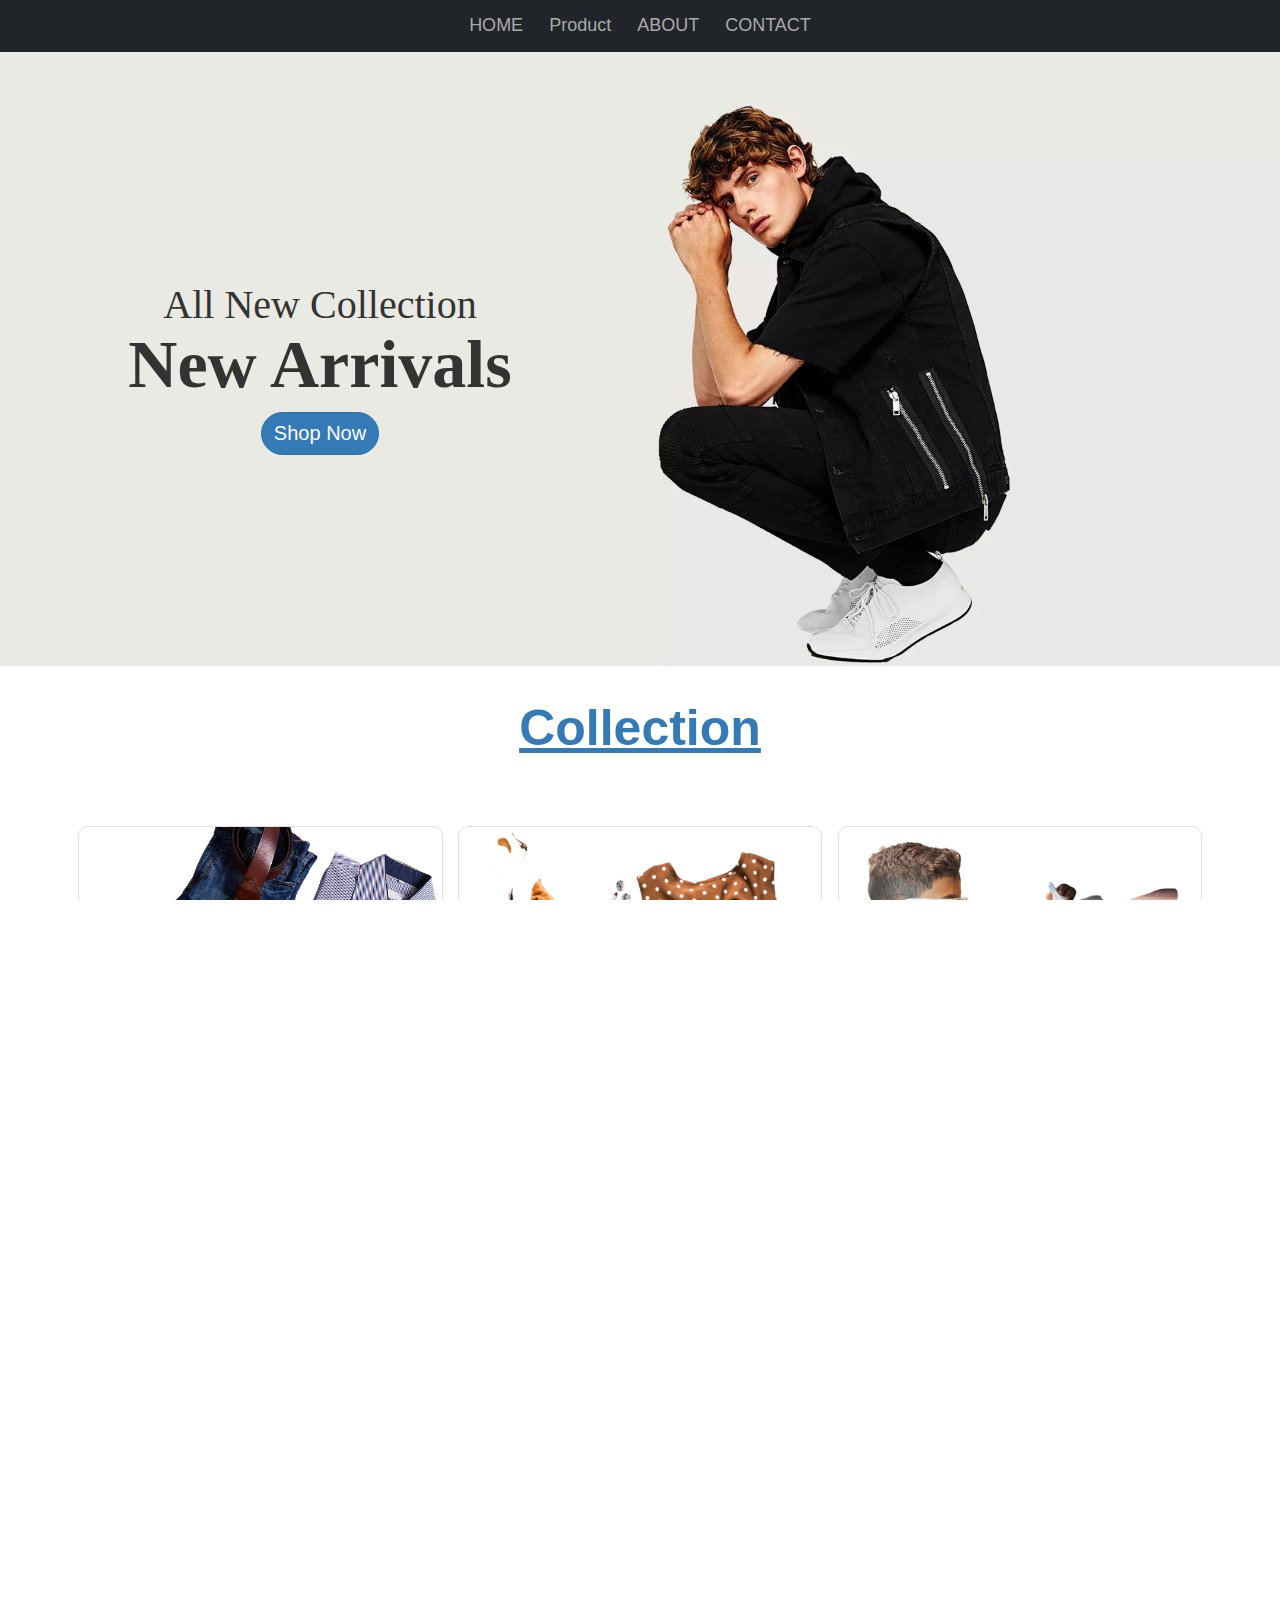
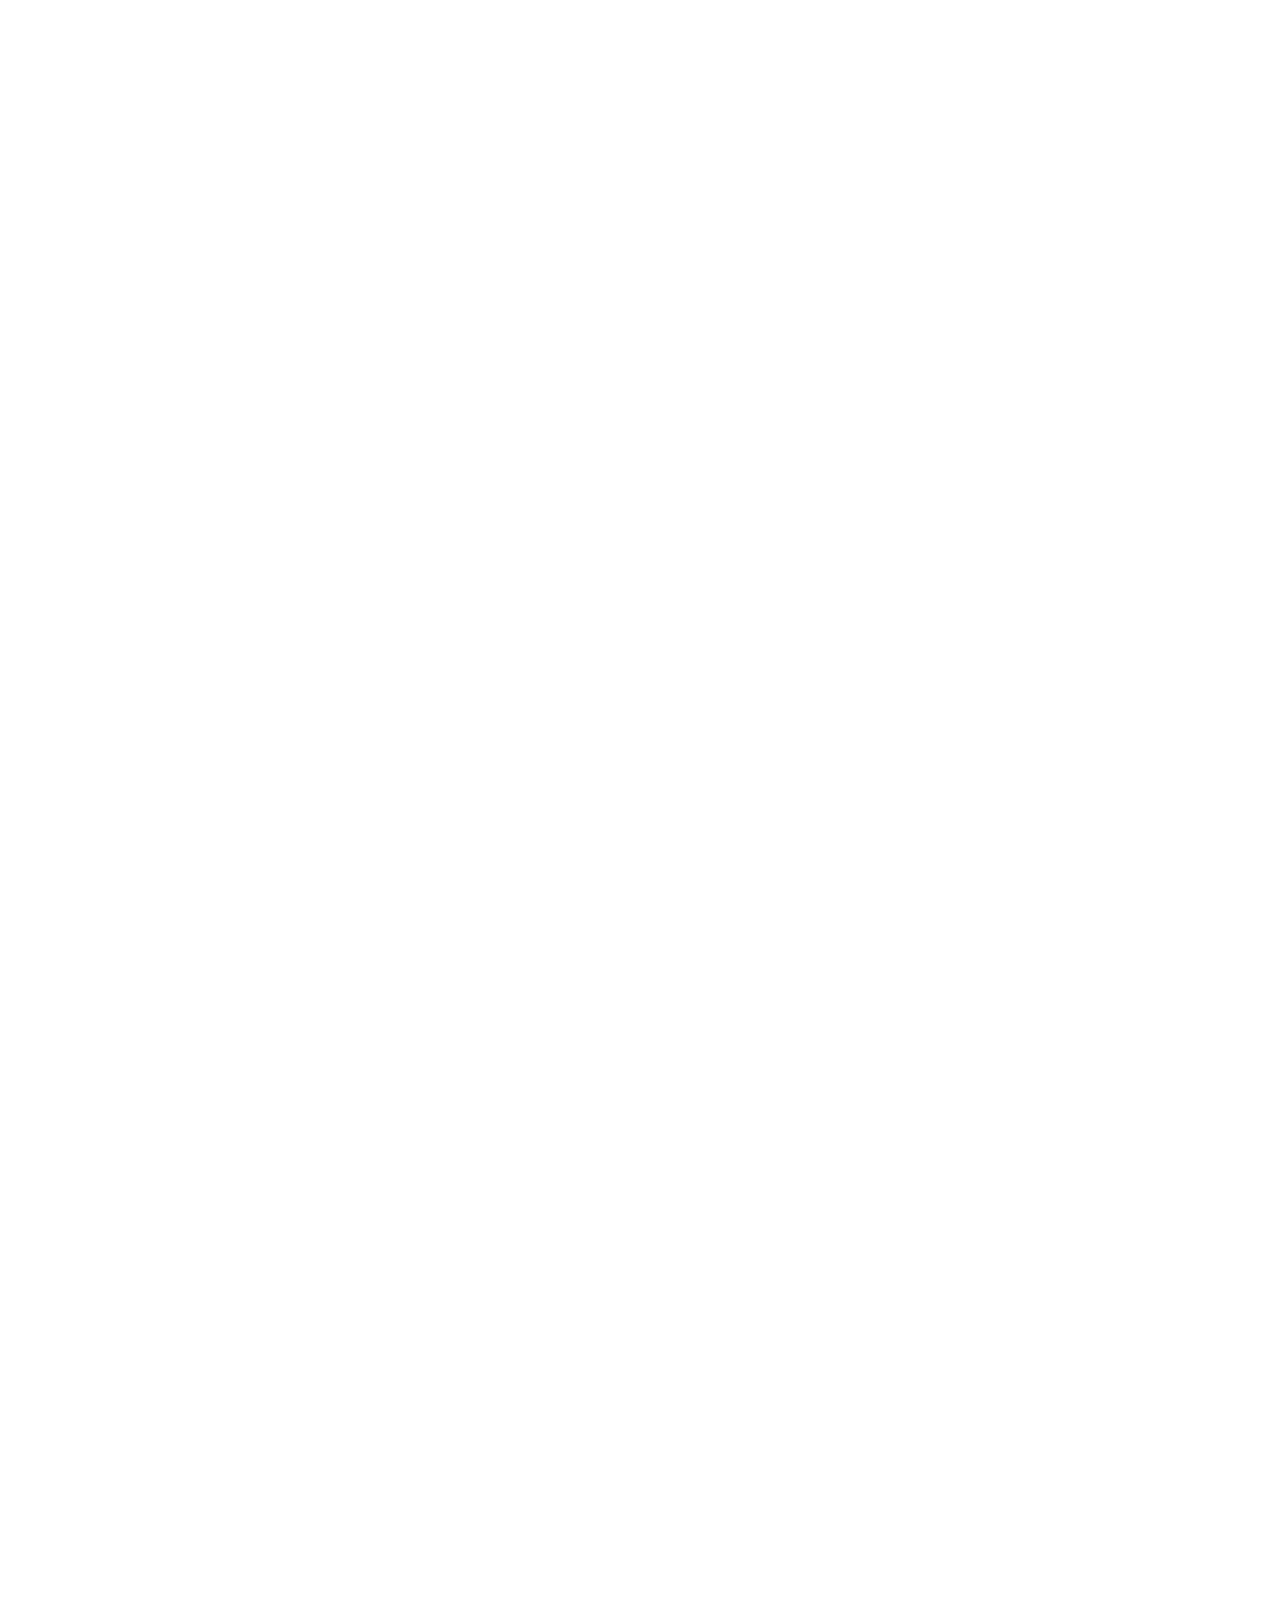
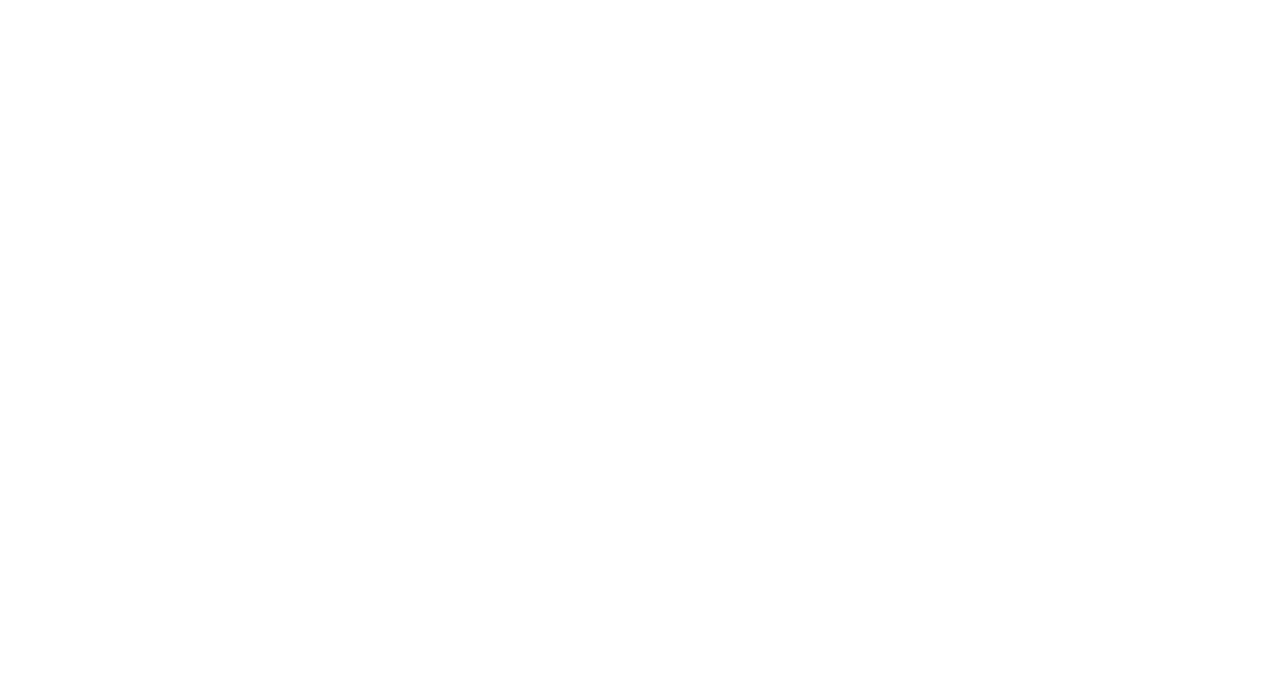
<file: index.html>
<!DOCTYPE HTML>
<html lang="en">
<head>
    <meta charset="UTF-8">
    <meta http-equiv="X-UA-Compatible" content="IE=edge">
    <meta name="viewport" content="width=device-width, initial-scale=1.0">

    <link href="https://cdn.jsdelivr.net/npm/bootstrap@5.1.3/dist/css/bootstrap.min.css" rel="stylesheet">
    <link rel="stylesheet" href="https://fonts.googleapis.com/icon?family=Material+Icons">
    <link rel="stylesheet"  href="https://maxcdn.bootstrapcdn.com/bootstrap/3.3.7/css/bootstrap.min.css">
  
   
    <link  rel="stylesheet"href="https://cdnjs.cloudflare.com/ajax/libs/animate.css/4.1.1/animate.min.css"/>

    <link rel="shortcut icon" href="images/favicon.icon" type="image/x-icon">
    <link rel="apple-touch-icon" href="images/apple-touch-icon.png">
    <link rel="stylesheet" href="https://cdnjs.cloudflare.com/ajax/libs/font-awesome/4.7.0/css/font-awesome.min.css">
    <link rel="stylesheet" href="assets/css/style.css">
    <script src="assets/js/min.js"></script>
    <title>E-commerce</title>
</head>
<body>
    <nav >
        <ul id="nav" class="nav-item bg-dark">
            <a  href="index.html">HOME</a>
           <a  href="product.html">Product</a>
          <a href="about.html">ABOUT</a>
          <a href="contectus.html">CONTACT</a>
        </ul>
    </nav>

   <div class="container-fluid">
        <div class="row text-center align-content-center" style="background-image: url('assets/img/head.webp'); background-size: cover;height: 48vw;
        background-position: top center;">
            <div class="col-6">
                <div class="h-100">
                    <h2 class="animate__animated animate__fadeInDown banner_title">
                        <div style="font-family: initial; font-size: 40px;" >
                            All New Collection 
                        </div> 
                        <div style="font-family:'Times New Roman', Times, serif;font-size: 68px;" class="animate__animated animate__fadeInTopLeft  ">
                            <b >New Arrivals</b>
                        </div> 
                    </h2>
                    <button class="animate__animated animate__fadeInTopRight btn btn-primary rounded-pill" style="font-size: 20px;" type="button">Shop Now</button>
                </div>
            </div>
        </div>
   </div>


<div class="container mt-4">
  <h1 class="text-center color font"><u><b>Collection</b></u></h1>
    <div class="row ">
        <div class="col-4 mt-5 py-5">
           <div class=" box ">
            <img src="assets/img/m-removebg-preview.png" alt="" class="img-fluid rounded-10 border">
           </div>
           <h1 class="text-center" style="font-size: 32px;">Mens Collection</h1>
        </div>
        <div class="col-4 mt-5 py-5">
           <div class=" box">
            <img src="assets/img/w-removebg-preview.png" alt="" class="img-fluid rounded-10 border">
           </div>
           <h1 class="text-center" style="font-size: 32px;">Women Collection</h1>
        </div>
        <div class="col-4 mt-5 py-5">
           <div class=" box">
            <img src="assets/img/k1-removebg-preview.png" alt="" class="img-fluid rounded-10 border">
           </div>
           <h1 class="text-center" style="font-size: 32px;">Kids Collection</h1>
        </div>
    </div>
</div>

<div class="container mt-5 py-5">
  <h1 class=" color font"><u><b>Latest Product</b></u></h1>
</div>
    <div id="carouselExampleControls" class="carousel carousel-dark slide " data-bs-ride="carousel">
     
  <div class="carousel-inner ">
    <div class="carousel-item active">
      <div class="card-wrapper container-sm d-flex  justify-content-evenly">
        <div class="col-lg-3 col-md-6 special-grid best-seller">
          <div class="products-single fix">
              <div class="box-img-hover">
                  <img src="assets/img/shoes.webp" class="img-fluid" alt="Image">
                  <div class="mask-icon">
                      <ul>
                          <li><a href="#" data-toggle="tooltip" data-placement="right" title="View"><i class="fa fa-eye"></i></a></li>
                          <li><a href="#" data-toggle="tooltip" data-placement="right" title="Add to Wishlist"><i class="fa fa-heart"></i></a></li>
                      </ul>
                      <a class="cart" href="#">Add to Cart</a>
                  </div>
              </div>
              <div class="why-text">
                  <h4>Classical Shoes</h4>
                  <h5> $7.79</h5>
              </div>
          </div>
        </div>
<div class="col-lg-3 col-md-6 special-grid best-seller">
  <div class="products-single fix">
      <div class="box-img-hover">
          <img src="assets/img/bg.webp" class="img-fluid" alt="Image">
          <div class="mask-icon">
              <ul>
                  <li><a href="#" data-toggle="tooltip" data-placement="right" title="View"><i class="fa fa-eye"></i></a></li>     
                  <li><a href="#" data-toggle="tooltip" data-placement="right" title="Add to Wishlist"><i class="fa fa-heart"></i></a></li>
              </ul>
              <a class="cart" href="#">Add to Cart</a>
          </div>
      </div>
      <div class="why-text">
          <h4>Herschel supply co 25l</h4>
          <h5>$75.00</h5>
      </div>
  </div>
</div>
        <div class="col-lg-3 col-md-6 special-grid best-seller">
          <div class="products-single fix">
              <div class="box-img-hover">
                  <div class="type-lb">
                      <p class="sale">Sale</p>
                  </div>
                  <img src="assets/img/watch.webp" class="img-fluid" alt="Image">
                  <div class="mask-icon">
                      <ul>
                          <li><a href="#" data-toggle="tooltip" data-placement="right" title="View"><i class="fa fa-eye"></i></a></li>
                          <li><a href="#" data-toggle="tooltip" data-placement="right" title="Add to Wishlist"><i class="fa fa-heart"></i></a></li>
                      </ul>
                      <a class="cart" href="#">Add to Cart</a>
                  </div>
              </div>
              <div class="why-text">
                  <h4>Coach slim easton black</h4>
                  <h5>4165.20</h5>
              </div>
          </div>
        </div>
<div class="col-lg-3 col-md-6 special-grid best-seller">
  <div class="products-single fix">
      <div class="box-img-hover">
          <img src="assets/img/wmn.webp" class="img-fluid" alt="Image">
          <div class="mask-icon">
              <ul>
                  <li><a href="#" data-toggle="tooltip" data-placement="right" title="View"><i class="fa fa-eye"></i></a></li>
                  <li><a href="#" data-toggle="tooltip" data-placement="right" title="Add to Wishlist"><i class="fa fa-heart"></i></a></li>
              </ul>
              <a class="cart" href="#">Add to Cart</a>
          </div>
      </div>
      <div class="why-text">
          <h4>Denim jacket blue</h4>
          <h5>$92.20</h5>
      </div>
  </div>
</div>
</div>
    </div>
 <div class="carousel-item ">
      <div class="card-wrapper container-sm d-flex  justify-content-evenly">
        <div class="col-lg-3 col-md-6 special-grid best-seller">
          <div class="products-single fix">
              <div class="box-img-hover">
                  <div class="type-lb">
                      <p class="sale">Sale</p>
                  </div>
                  <img src="assets/img/wmn.webp" class="img-fluid" alt="Image">
                  <div class="mask-icon">
                      <ul>
                          <li><a href="#" data-toggle="tooltip" data-placement="right" title="View"><i class="fa fa-eye"></i></a></li>
                          <li><a href="#" data-toggle="tooltip" data-placement="right" title="Add to Wishlist"><i class="fa fa-heart"></i></a></li>
                      </ul>
                      <a class="cart" href="#">Add to Cart</a>
                  </div>
              </div>
              <div class="why-text">
                  <h4>Denim jacket blue</h4>
                  <h5>$92.20</h5>
              </div>
          </div>
        </div>
<div class="col-lg-3 col-md-6 special-grid best-seller">
  <div class="products-single fix">
      <div class="box-img-hover">
          <img src="assets/img/watch.webp" class="img-fluid" alt="Image">
          <div class="mask-icon">
              <ul>
                  <li><a href="#" data-toggle="tooltip" data-placement="right" title="View"><i class="fa fa-eye"></i></a></li>
                  <li><a href="#" data-toggle="tooltip" data-placement="right" title="Add to Wishlist"><i class="fa fa-heart"></i></a></li>
              </ul>
              <a class="cart" href="#">Add to Cart</a>
          </div>
      </div>
      <div class="why-text">
          <h4>Coach slim easton black</h4>
          <h5>4165.20</h5>
      </div>
  </div>
</div>
        <div class="col-lg-3 col-md-6 special-grid best-seller">
          <div class="products-single fix">
              <div class="box-img-hover">
                  <div class="type-lb">
                      <p class="sale">Sale</p>
                  </div>
                  <img src="assets/img/bg.webp" class="img-fluid" alt="Image">
                  <div class="mask-icon">
                      <ul>
                          <li><a href="#" data-toggle="tooltip" data-placement="right" title="View"><i class="fa fa-eye"></i></a></li>     
                          <li><a href="#" data-toggle="tooltip" data-placement="right" title="Add to Wishlist"><i class="fa fa-heart"></i></a></li>
                      </ul>
                      <a class="cart" href="#">Add to Cart</a>
                  </div>
              </div>
              <div class="why-text">
                  <h4>Herschel supply co 25l</h4>
                  <h5>$75.00</h5>
              </div>
          </div>
        </div>
<div class="col-lg-3 col-md-6 special-grid best-seller">
  <div class="products-single fix">
      <div class="box-img-hover">
          <img src="assets/img/shoes.webp" class="img-fluid" alt="Image">
          <div class="mask-icon">
              <ul>
                  <li><a href="#" data-toggle="tooltip" data-placement="right" title="View"><i class="fa fa-eye"></i></a></li>
                  <li><a href="#" data-toggle="tooltip" data-placement="right" title="Add to Wishlist"><i class="fa fa-heart"></i></a></li>
              </ul>
              <a class="cart" href="#">Add to Cart</a>
          </div>
      </div>
      <div class="why-text">
          <h4>Classical Shoes</h4>
          <h5> $7.79</h5>
      </div>
  </div>
</div>
    </div>
  </div>
  
      
    
    <div class="carousel-item ">
      <div class="card-wrapper container-sm d-flex  justify-content-evenly">
        <div class="col-lg-3 col-md-6 special-grid best-seller">
          <div class="products-single fix">
              <div class="box-img-hover">
                  <img src="assets/img/wmn.webp" class="img-fluid" alt="Image">
                  <div class="mask-icon">
                      <ul>
                          <li><a href="#" data-toggle="tooltip" data-placement="right" title="View"><i class="fa fa-eye"></i></a></li>
                          <li><a href="#" data-toggle="tooltip" data-placement="right" title="Add to Wishlist"><i class="fa fa-heart"></i></a></li>
                      </ul>
                      <a class="cart" href="#">Add to Cart</a>
                  </div>
              </div>
              <div class="why-text">
                  <h4>Denim jacket blue</h4>
                  <h5>$92.20</h5>
              </div>
          </div>
        </div>
<div class="col-lg-3 col-md-6 special-grid best-seller">
  <div class="products-single fix">
      <div class="box-img-hover">
          <img src="assets/img/watch.webp" class="img-fluid" alt="Image">
          <div class="mask-icon">
              <ul>
                  <li><a href="#" data-toggle="tooltip" data-placement="right" title="View"><i class="fa fa-eye"></i></a></li>
                  <li><a href="#" data-toggle="tooltip" data-placement="right" title="Add to Wishlist"><i class="fa fa-heart"></i></a></li>
              </ul>
              <a class="cart" href="#">Add to Cart</a>
          </div>
      </div>
      <div class="why-text">
          <h4>Coach slim easton black</h4>
          <h5>4165.20</h5>
      </div>
  </div>
</div>
        <div class="col-lg-3 col-md-6 special-grid best-seller">
          <div class="products-single fix">
              <div class="box-img-hover">
                  <img src="assets/img/bg.webp" class="img-fluid" alt="Image">
                  <div class="mask-icon">
                      <ul>
                          <li><a href="#" data-toggle="tooltip" data-placement="right" title="View"><i class="fa fa-eye"></i></a></li>     
                          <li><a href="#" data-toggle="tooltip" data-placement="right" title="Add to Wishlist"><i class="fa fa-heart"></i></a></li>
                      </ul>
                      <a class="cart" href="#">Add to Cart</a>
                  </div>
              </div>
              <div class="why-text">
                  <h4>Herschel supply co 25l</h4>
                  <h5>$75.00</h5>
              </div>
          </div>
        </div>
<div class="col-lg-3 col-md-6 special-grid best-seller">
  <div class="products-single fix">
      <div class="box-img-hover">
          <img src="assets/img/shoes.webp" class="img-fluid" alt="Image">
          <div class="mask-icon">
              <ul>
                  <li><a href="#" data-toggle="tooltip" data-placement="right" title="View"><i class="fa fa-eye"></i></a></li>
                  <li><a href="#" data-toggle="tooltip" data-placement="right" title="Add to Wishlist"><i class="fa fa-heart"></i></a></li>
              </ul>
              <a class="cart" href="#">Add to Cart</a>
          </div>
      </div>
      <div class="why-text">
          <h4>Classical Shoes</h4>
          <h5> $7.79</h5>
      </div>
  </div>
</div>
    </div>
  </div>
  <button class="carousel-control-prev" type="button" data-bs-target="#carouselExampleControls" data-bs-slide="prev">
    <span class="carousel-control-prev-icon" aria-hidden="true"></span>
    <span class="visually-hidden">Previous</span>
  </button>
  <button class="carousel-control-next" type="button" data-bs-target="#carouselExampleControls" data-bs-slide="next">
    <span class="carousel-control-next-icon" aria-hidden="true"></span>
    <span class="visually-hidden">Next</span>
  </button>
</div>
    </div>

    <div class="box-add-products mt-5">
      <div class="container">
        <div class="row">
          <div class="text-center fo">
            <h1 class=" color font"><u><b>Winter Collection</b></u></h1>
          </div>
          <div class="col-lg-6 col-md-6 col-sm-12 mt-4">
            <div class="offer-box-products">
              <img class="img-fluid" src="assets/img/winter.webp" alt="" />
            </div>
          </div>
          <div class="col-lg-6 col-md-6 col-sm-12 mt-4">
            <div class="offer-box-products">
              <img class="img-fluid" src="assets/img/win.jpg" alt="" />
            </div>
          </div>
        </div>
      </div>
    </div>


    <div class="latest-blog">
      <div class="container">
          <div class="row">
              <div class="col-lg-12">
                  <div class="title-all text-center">
                      <h1>latest blog</h1>
                      <p>Lorem ipsum dolor sit amet, consectetur adipiscing elit. Sed sit amet lacus enim.</p>
                  </div>
              </div>
          </div>
          <div class="row">
              <div class="col-md-6 col-lg-4 col-xl-4">
                  <div class="blog-box">
                      <div class="blog-img">
                          <img class="img-fluid" src="assets/img/bag.webp" />
                      </div>
                      <div class="blog-content">
                          <div class="title-blog">
                              <h3>Black Friday Guide: Best Sales & Discount Codes</h3>
                              <p>Nulla ut urna egestas, porta libero id, suscipit orci. Quisque in lectus sit amet urna dignissim feugiat. Mauris molestie egestas pharetra. Ut finibus cursus nunc sed mollis. Praesent laoreet lacinia elit id lobortis.</p>
                          </div>
                          <ul class="option-blog">
                              <li><a href="#"><i class="fa fa-heart"></i></a></li>
                              <li><a href="#"><i class="fa fa-eye"></i></a></li>
                              <li><a href="#"><i class="fa fa-comments"></i></a></li>
                          </ul>
                      </div>
                  </div>
              </div>
              <div class="col-md-6 col-lg-4 col-xl-4">
                  <div class="blog-box">
                      <div class="blog-img">
                          <img class="img-fluid" src="assets/img/womn.webp" alt="" />
                      </div>
                      <div class="blog-content">
                          <div class="title-blog">
                              <h3>The White Sneakers Nearly Every Fashion Girls Own</h3>
                              <p>Nulla ut urna egestas, porta libero id, suscipit orci. Quisque in lectus sit amet urna dignissim feugiat. Mauris molestie egestas pharetra. Ut finibus cursus nunc sed mollis. Praesent laoreet lacinia elit id lobortis.</p>
                          </div>
                          <ul class="option-blog">
                              <li><a href="#"><i class="fa fa-heart"></i></a></li>
                              <li><a href="#"><i class="fa fa-eye"></i></a></li>
                              <li><a href="#"><i class="fa fa-comments"></i></a></li>
                          </ul>
                      </div>
                  </div>
              </div>
              <div class="col-md-6 col-lg-4 col-xl-4">
                  <div class="blog-box">
                      <div class="blog-img">
                          <img class="img-fluid" src="assets/img/bag1.webp" alt="" />
                      </div>
                      <div class="blog-content">
                          <div class="title-blog">
                              <h3>New York SS 2018 Street Style: Annina Mislin</h3>
                              <p>Nulla ut urna egestas, porta libero id, suscipit orci. Quisque in lectus sit amet urna dignissim feugiat. Mauris molestie egestas pharetra. Ut finibus cursus nunc sed mollis. Praesent laoreet lacinia elit id lobortis.</p>
                          </div>
                          <ul class="option-blog">
                              <li><a href="#"><i class="fa fa-heart"></i></a></li>
                              <li><a href="#"><i class="fa fa-eye"></i></a></li>
                              <li><a href="#"><i class="fa fa-comments"></i></a></li>
                          </ul>
                      </div>
                  </div>
              </div>
          </div>
      </div>
  </div>





    <footer class="main-footer">
      <div class="container">
          <div class="footer-content">
              <div class="row">
                  <div class="col-lg-4 col-md-6 col-sm-12 footer-column">
                      <div class="logo-widget footer-widget">
                          <figure class="logo-box color"><h1>E-commerce </h1></figure>
                          <div class="text">
                              <p>Lorem ipsum dolor amet consectetur adi pisicing elit sed eiusm tempor incididunt ut labore dolore magna aliqua enim ad minim veniam quis.nostrud exercita.laboris nisi ut aliquip ea commodo conse quatuis aute irure.</p>
                          </div>
                          <ul class="footer-social">
                              <li><a href="#"><i class="fa fa-facebook-f"></i></a></li>
                              <li><a href="#"><i class="fa fa-twitter"></i></a></li>
                              <li><a href="#"><i class="fa fa-linkedin"></i></a></li>
                              <li><a href="#"><i class="fa fa-google"></i></a></li>
                          </ul>
                      </div>
                  </div>
                  <div class="col-lg-3 col-md-6 col-sm-12 offset-lg-2 footer-column">
                      <div class="service-widget footer-widget">
                          <div class="footer-title">Services</div>
                          <ul class="list">
                              <li><a href="#">Water Surve</a></li>
                              <li><a href="#">Education for all</a></li>
                              <li><a href="#">Food Serving</a></li>
                              <li><a href="#">Animal Saves</a></li>
                              <li><a href="#">Help Orphan</a></li>
                          </ul>
                      </div>
                  </div>
                  <div class="col-lg-3 col-md-6 col-sm-12 footer-widget">
                      <div class="contact-widget footer-widget">
                          <div class="footer-title">Contacts</div>
                          <div class="text">
                              <p>Lorem Ipsum, simply dummy text, printing, Chandigarh</p>
                              <p>+2(784) 1223323</p>
                              <p>info@example.com</p>
                          </div>
                      </div>
                  </div>
              </div>
          </div>
      </div>
  </footer>
  <!-- main-footer end -->
  <div class="footer-bottom">
      <div class="container">
          <div class="row">
              <div class="col-lg-6 col-md-6 col-sm-12 column">
                  <div class="copyright"><a href="#">Anup</a> &copy; 2019 All Right Reserved</div>
              </div>
              <div class="col-lg-6 col-md-6 col-sm-12 column">
                  <ul class="footer-nav">
                      <li><a href="#">Terms of Service</a></li>
                      <li><a href="#">Privacy Policy</a></li>
                  </ul>
              </div>
          </div>
      </div>
  </div>
    
    
    
    <script src="https://cdn.jsdelivr.net/npm/bootstrap@5.2.0/dist/js/bootstrap.bundle.min.js" integrity="sha384-A3rJD856KowSb7dwlZdYEkO39Gagi7vIsF0jrRAoQmDKKtQBHUuLZ9AsSv4jD4Xa" crossorigin="anonymous"></script>

  </body>

</html>
</file>
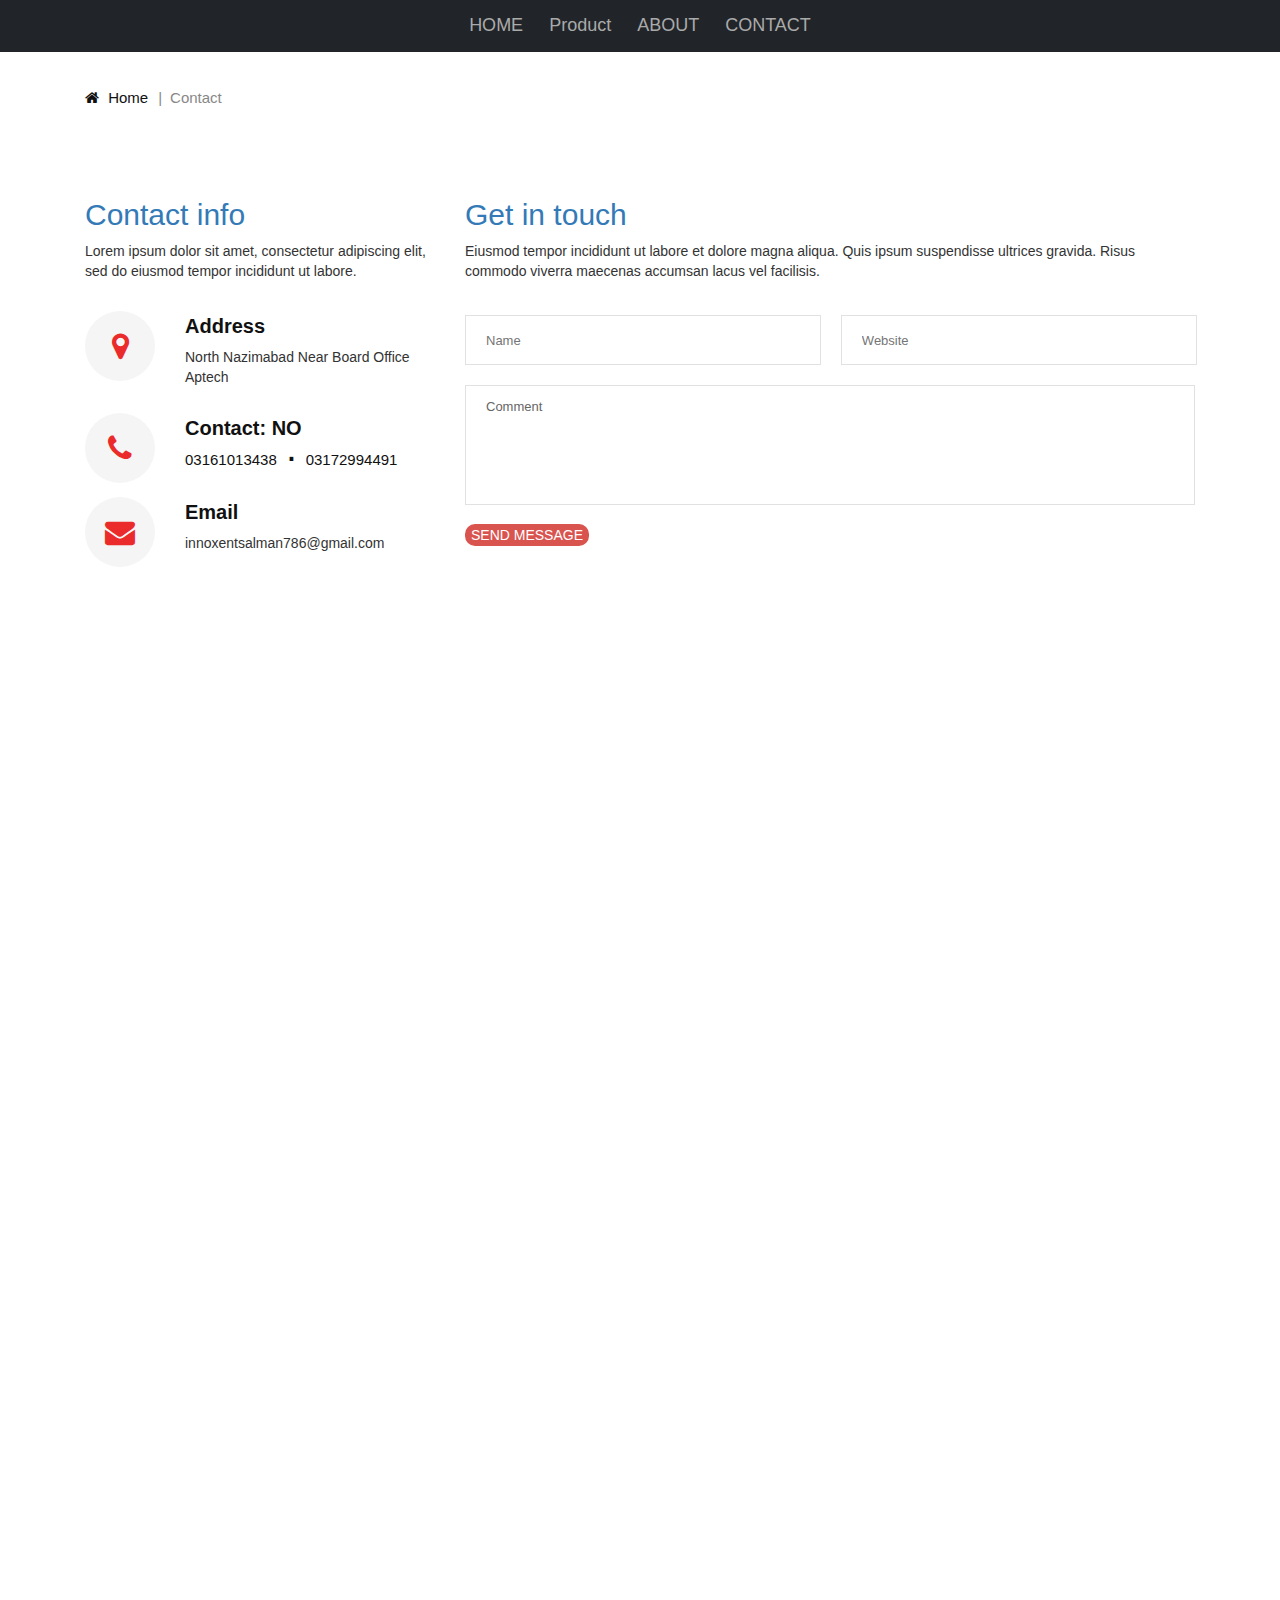
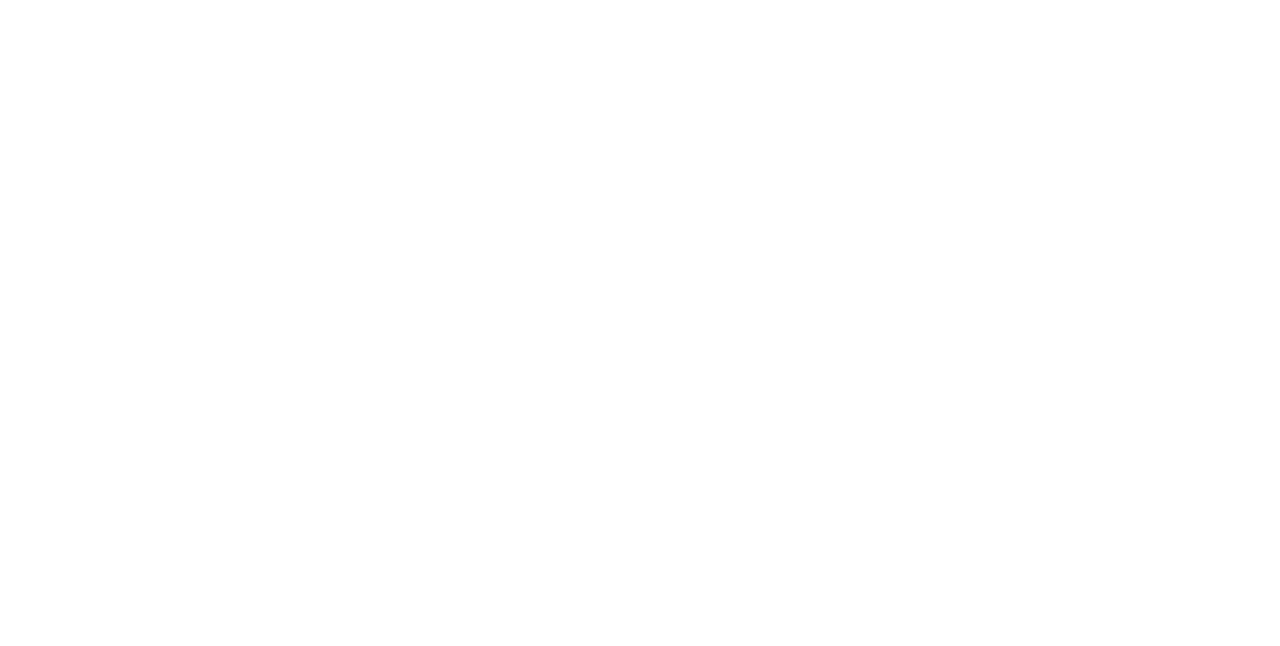
<file: contectus.html>
<!DOCTYPE html>
<html lang="en">
<head>
    <meta charset="UTF-8">
    <meta http-equiv="X-UA-Compatible" content="IE=edge">
    <meta name="viewport" content="width=device-width, initial-scale=1.0">

    <link href="https://cdn.jsdelivr.net/npm/bootstrap@5.1.3/dist/css/bootstrap.min.css" rel="stylesheet">
    <link rel="stylesheet" href="https://fonts.googleapis.com/icon?family=Material+Icons">
    <link rel="stylesheet"  href="https://maxcdn.bootstrapcdn.com/bootstrap/3.3.7/css/bootstrap.min.css">
  
   
    <link  rel="stylesheet"href="https://cdnjs.cloudflare.com/ajax/libs/animate.css/4.1.1/animate.min.css"/>

    <link rel="shortcut icon" href="images/favicon.icon" type="image/x-icon">
    <link rel="apple-touch-icon" href="images/apple-touch-icon.png">
    <link rel="stylesheet" href="https://cdnjs.cloudflare.com/ajax/libs/font-awesome/4.7.0/css/font-awesome.min.css">
    <link rel="stylesheet" href="assets/css/style.css">
    <script src="assets/js/min.js"></script>
    <title>E-commerce</title>
</head>
<body>
    <nav >
        <ul id="nav" class="nav-item bg-dark">
            <a  href="index.html">HOME</a>
           <a  href="product.html">Product</a>
          <a href="about.html">ABOUT</a>
          <a href="contectus.html">CONTACT</a>
        </ul>
    </nav>

    <div class="breadcrumb-option">
      <div class="container">
          <div class="row">
              <div class="col-lg-12">
                  <div class="breadcrumb__links">
                      <a href="#"><i class="fa fa-home"></i> Home</a>
                      <span>Contact</span>
                  </div>
              </div>
          </div>
      </div>
  </div>

  <section class="contact spad">
    <div class="container">
        <div class="row">
            <div class="col-lg-4">
                <div class="contact__address">
                    <div class="section-title">
                        <h2 class="color">Contact info</h2>
                    </div>
                    <p>Lorem ipsum dolor sit amet, consectetur adipiscing elit, sed do eiusmod tempor incididunt ut
                        labore.</p>
                    <ul>
                        <li>
                            <i class="fa fa-map-marker"></i>
                            <h5>Address</h5>
                            <p>North Nazimabad Near Board Office Aptech</p>
                        </li>
                        <li>
                            <i class="fa fa-phone"></i>
                            <h5>Contact: NO</h5>
                            <span>03161013438</span>
                            <span>03172994491</span>
                        </li>
                        <li>
                            <i class="fa fa-envelope"></i>
                            <h5>Email</h5>
                            <p>innoxentsalman786@gmail.com</p>
                        </li>
                    </ul>
                </div>
            </div>
            <div class="col-lg-8">
                <div class="contact__form">
                    <div class="section-title">
                        <h2 class="color ">Get in touch</h2>
                    </div>
                    <p>Eiusmod tempor incididunt ut labore et dolore magna aliqua. Quis ipsum suspendisse ultrices
                        gravida. Risus commodo viverra maecenas accumsan lacus vel facilisis. </p>
                    <form action="#">
                        <div class="input__list">
                            <input type="text" placeholder="Name"required pattern="[A-Za-z]{0-30}">
                            
                            <input type="text" placeholder="Website">
                        </div>
                        <textarea placeholder="Comment"></textarea>
                        <button type="submit" class="site-btn btn-danger rounded-10">SEND MESSAGE</button>
                    </form>
                </div>
            </div>
        </div>
    </div>
</section>

<div class="map">
  <div class="container-fluid">
      <iframe
          src="https://www.google.com/maps/embed?pb=!1m18!1m12!1m3!1d2942.5524090066037!2d-71.10245469994108!3d42.47980730490846!2m3!1f0!2f0!3f0!3m2!1i1024!2i768!4f13.1!3m3!1m2!1s0x89e3748250c43a43%3A0xe1b9879a5e9b6657!2sWinter%20Street%20Public%20Parking%20Lot!5e0!3m2!1sen!2sbd!4v1577299251173!5m2!1sen!2sbd"
          height="585" style="border:0;" allowfullscreen=""></iframe>
  </div>
</div>
<div class="modal fade" id="exampleModal" tabindex="-1" role="dialog" aria-labelledby="exampleModalLabel" aria-hidden="true">
  <div class="modal-dialog modal-dialog-centered" role="document">
  <div class="modal-content bg-transparent border-0">
      <div class="modal-body">
          <div class='stop_youtube wrapper bg-transparent'>
              <form class='form-signin' id='signin'>       
              <h2 class='form-signin-heading'>Please login</h2>
              <input type='text' class='form-control' id='login_name' name='username' placeholder='Email Address' required=''/>
              <input type='password' class='form-control'id='login_pas' name='password' placeholder='Password' required=''/> 
              <div class='mb-4 text-center'><small class='login_error text-danger'></small></div>      
              <button class='btn btn-lg btn-primary btn-block' id='login' type='button'>Login</button>
              <button class='btn btn-lg btn-info btn-block' id='signupBtn' type='button'>Sign Up</button>
              </form>
          </div>
      </div>
  </div>
  </div>
</div>





    <footer class="main-footer ">
      <div class="container">
          <div class="footer-content">
              <div class="row">
                  <div class="col-lg-4 col-md-6 col-sm-12 footer-column">
                      <div class="logo-widget footer-widget">
                          <figure class="logo-box color"><h1>E-commerce </h1></figure>
                          <div class="text">
                              <p>Lorem ipsum dolor amet consectetur adi pisicing elit sed eiusm tempor incididunt ut labore dolore magna aliqua enim ad minim veniam quis.nostrud exercita.laboris nisi ut aliquip ea commodo conse quatuis aute irure.</p>
                          </div>
                          <ul class="footer-social">
                              <li><a href="#"><i class="fa fa-facebook-f"></i></a></li>
                              <li><a href="#"><i class="fa fa-twitter"></i></a></li>
                              <li><a href="#"><i class="fa fa-linkedin"></i></a></li>
                              <li><a href="#"><i class="fa fa-google"></i></a></li>
                          </ul>
                      </div>
                  </div>
                  <div class="col-lg-3 col-md-6 col-sm-12 offset-lg-2 footer-column">
                      <div class="service-widget footer-widget">
                          <div class="footer-title">Services</div>
                          <ul class="list">
                              <li><a href="#">Water Surve</a></li>
                              <li><a href="#">Education for all</a></li>
                              <li><a href="#">Food Serving</a></li>
                              <li><a href="#">Animal Saves</a></li>
                              <li><a href="#">Help Orphan</a></li>
                          </ul>
                      </div>
                  </div>
                  <div class="col-lg-3 col-md-6 col-sm-12 footer-widget">
                      <div class="contact-widget footer-widget">
                          <div class="footer-title">Contacts</div>
                          <div class="text">
                              <p>Lorem Ipsum, simply dummy text, printing, Chandigarh</p>
                              <p>+2(784) 1223323</p>
                              <p>info@example.com</p>
                          </div>
                      </div>
                  </div>
              </div>
          </div>
      </div>
  </footer>


  <div class="footer-bottom">
    <div class="container">
        <div class="row">
            <div class="col-lg-6 col-md-6 col-sm-12 column">
                <div class="copyright"><a href="#">Anup</a> &copy; 2019 All Right Reserved</div>
            </div>
            <div class="col-lg-6 col-md-6 col-sm-12 column">
                <ul class="footer-nav">
                    <li><a href="#">Terms of Service</a></li>
                    <li><a href="#">Privacy Policy</a></li>
                </ul>
            </div>
        </div>
    </div>
</div>
</file>
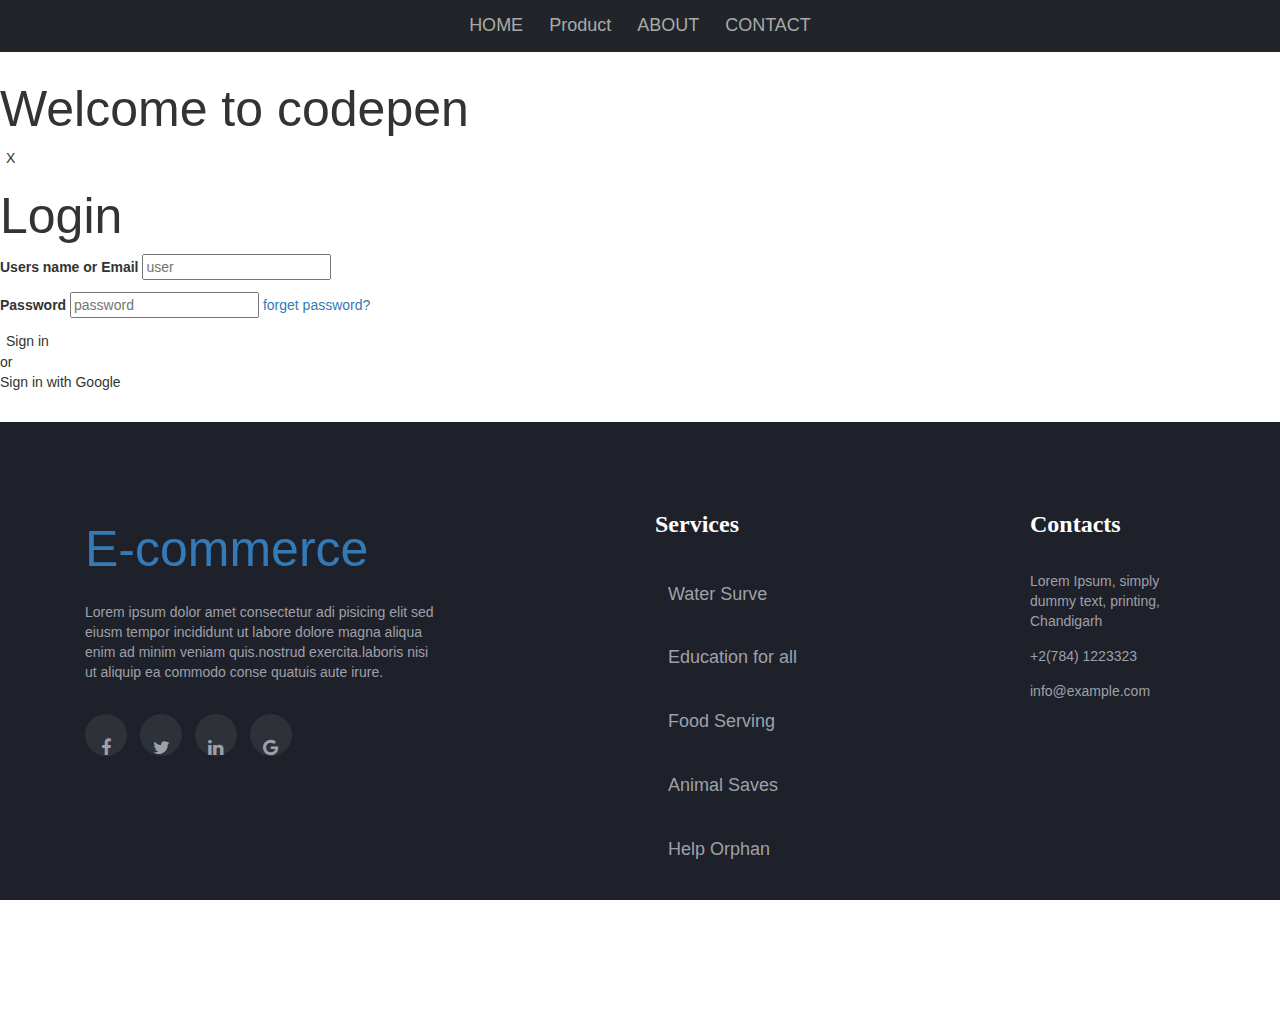
<file: logn.html>
<!DOCTYPE html>
<html lang="en">
<head>
    <meta charset="UTF-8">
    <meta http-equiv="X-UA-Compatible" content="IE=edge">
    <meta name="viewport" content="width=device-width, initial-scale=1.0">

    <link href="https://cdn.jsdelivr.net/npm/bootstrap@5.1.3/dist/css/bootstrap.min.css" rel="stylesheet">
    <link rel="stylesheet" href="https://fonts.googleapis.com/icon?family=Material+Icons">
    <link rel="stylesheet"  href="https://maxcdn.bootstrapcdn.com/bootstrap/3.3.7/css/bootstrap.min.css">
  
   
    <link  rel="stylesheet"href="https://cdnjs.cloudflare.com/ajax/libs/animate.css/4.1.1/animate.min.css"/>

    <link rel="shortcut icon" href="images/favicon.icon" type="image/x-icon">
    <link rel="apple-touch-icon" href="images/apple-touch-icon.png">
    <link rel="stylesheet" href="https://cdnjs.cloudflare.com/ajax/libs/font-awesome/4.7.0/css/font-awesome.min.css">
    <link rel="stylesheet" href="assets/css/style.css">
    <script src="assets/js/min.js"></script>
    <title>E-commerce</title>
</head>
<body>
    <nav >
        <ul id="nav" class="nav-item bg-dark">
            <a  href="index.html">HOME</a>
           <a  href="video.html">Product</a>
          <a href="about.html">ABOUT</a>
          <a href="contectus.html">CONTACT</a>
        </ul>
    </nav>
    <div class="container1 mt-5">
		<div class="login-container">
			<div class="login-container-img">
				<h1>Welcome to
					<span>codepen</span>
				</h1>
			</div>
			<div class="login-container-content">
				<form action="" class="login-form">
					<button type="button" class="buttonX">X</button>
					<h1>Login</h1>
					<p class="field">
						<label>Users name or Email</label>
						<input type="text" name="username" placeholder="user"/>
					</p>
					<p class="field">
						<label>Password</label>
						<input type="password" name="password" placeholder="password"/>
						<a href="">forget password?</a>
					</p>
					<button type="submit" class="submitBtn">Sign in</button>
					<div class="parting-line"><span>or</span></div>
					<div class="google-background">
						<div class="google-icon"></div>
						<p>Sign in with Google</p>
					</div>
				</form>
			</div>
		</div>
	</div>


<footer class="main-footer mt-5">
    <div class="container">
        <div class="footer-content">
            <div class="row">
                <div class="col-lg-4 col-md-6 col-sm-12 footer-column">
                    <div class="logo-widget footer-widget">
                        <figure class="logo-box color"><h1>E-commerce </h1></figure>
                        <div class="text">
                            <p>Lorem ipsum dolor amet consectetur adi pisicing elit sed eiusm tempor incididunt ut labore dolore magna aliqua enim ad minim veniam quis.nostrud exercita.laboris nisi ut aliquip ea commodo conse quatuis aute irure.</p>
                        </div>
                        <ul class="footer-social">
                            <li><a href="#"><i class="fa fa-facebook-f"></i></a></li>
                            <li><a href="#"><i class="fa fa-twitter"></i></a></li>
                            <li><a href="#"><i class="fa fa-linkedin"></i></a></li>
                            <li><a href="#"><i class="fa fa-google"></i></a></li>
                        </ul>
                    </div>
                </div>
                <div class="col-lg-3 col-md-6 col-sm-12 offset-lg-2 footer-column">
                    <div class="service-widget footer-widget">
                        <div class="footer-title">Services</div>
                        <ul class="list">
                            <li><a href="#">Water Surve</a></li>
                            <li><a href="#">Education for all</a></li>
                            <li><a href="#">Food Serving</a></li>
                            <li><a href="#">Animal Saves</a></li>
                            <li><a href="#">Help Orphan</a></li>
                        </ul>
                    </div>
                </div>
                <div class="col-lg-3 col-md-6 col-sm-12 footer-widget">
                    <div class="contact-widget footer-widget">
                        <div class="footer-title">Contacts</div>
                        <div class="text">
                            <p>Lorem Ipsum, simply dummy text, printing, Chandigarh</p>
                            <p>+2(784) 1223323</p>
                            <p>info@example.com</p>
                        </div>
                    </div>
                </div>
            </div>
        </div>
    </div>
</footer>
<!-- main-footer end -->
<div class="footer-bottom">
    <div class="container">
        <div class="row">
            <div class="col-lg-6 col-md-6 col-sm-12 column">
                <div class="copyright"><a href="#">Anup</a> &copy; 2019 All Right Reserved</div>
            </div>
            <div class="col-lg-6 col-md-6 col-sm-12 column">
                <ul class="footer-nav">
                    <li><a href="#">Terms of Service</a></li>
                    <li><a href="#">Privacy Policy</a></li>
                </ul>
            </div>
        </div>
    </div>
</div>
</file>
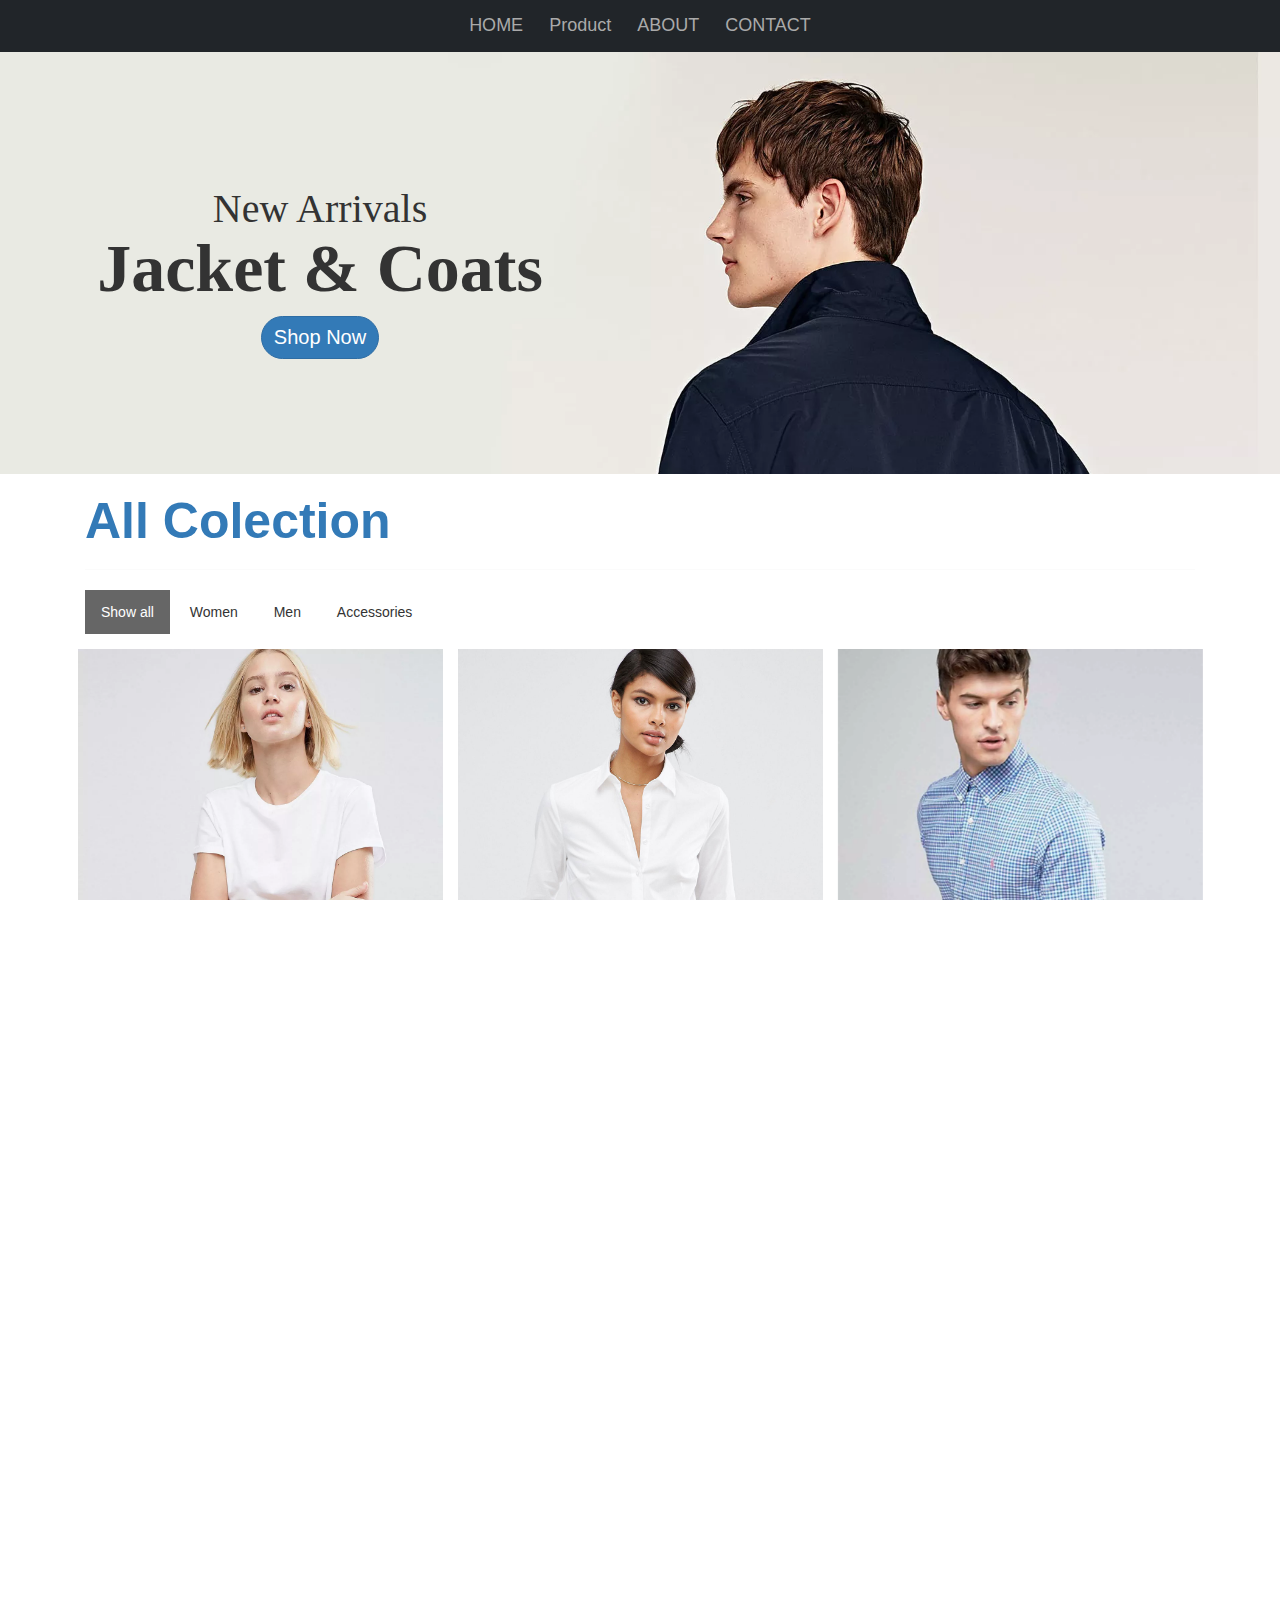
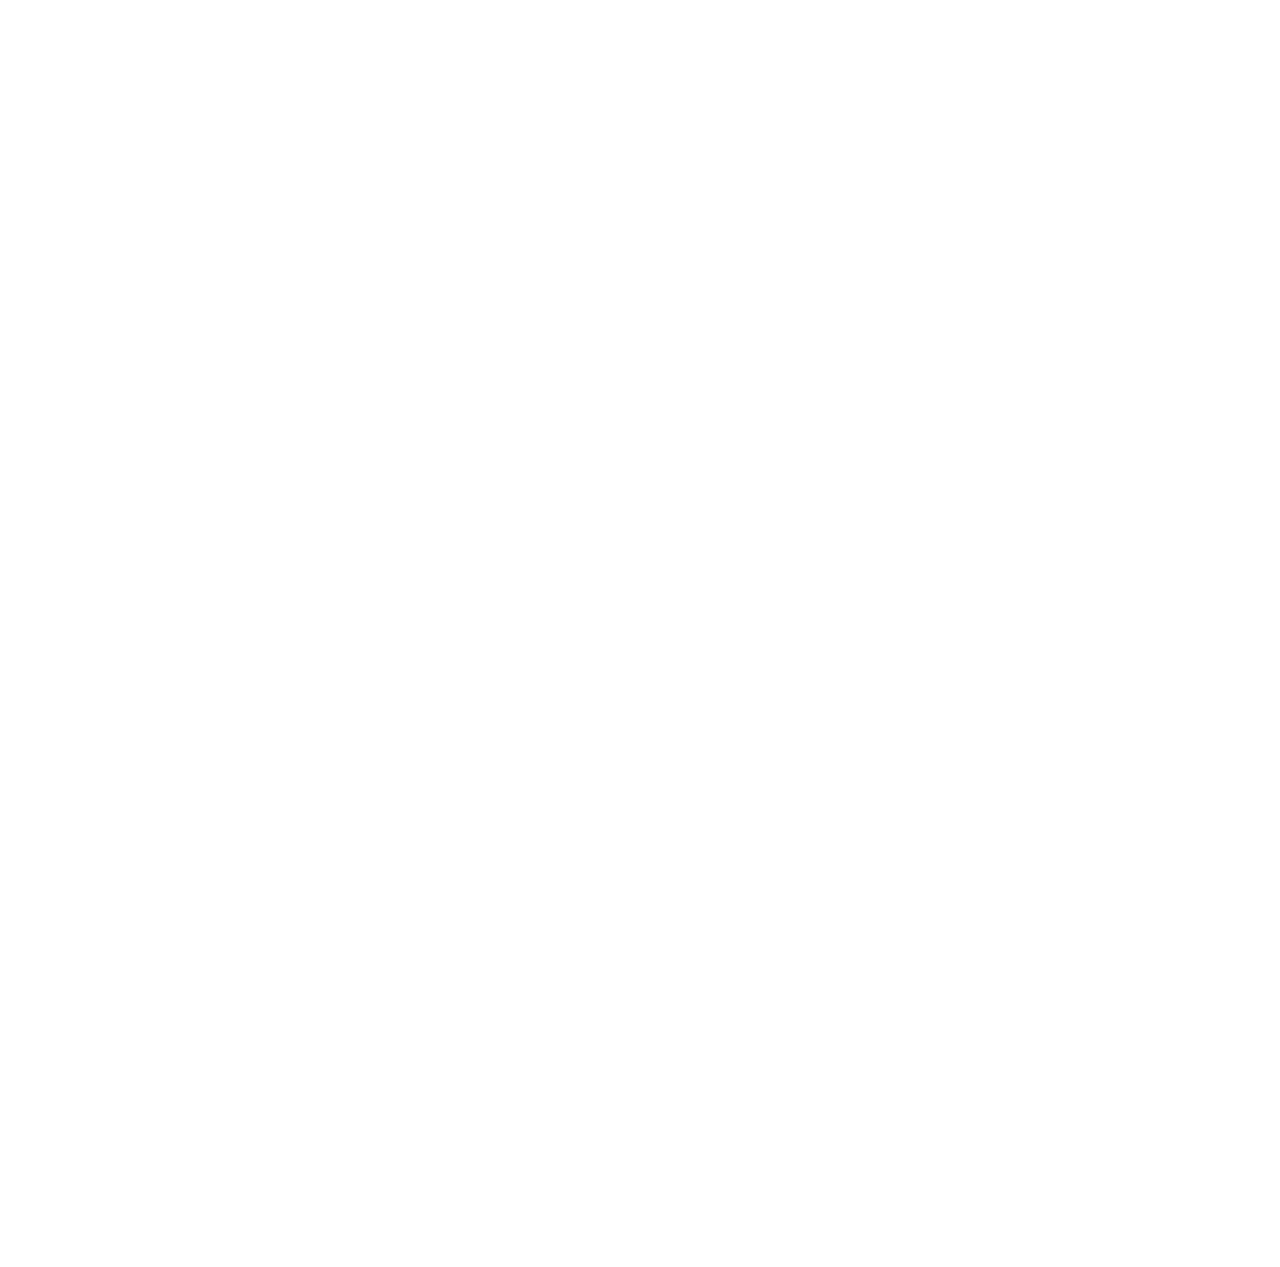
<file: product.html>
<!DOCTYPE html>
<html lang="en">
<head>
    <meta charset="UTF-8">
    <meta http-equiv="X-UA-Compatible" content="IE=edge">
    <meta name="viewport" content="width=device-width, initial-scale=1.0">

    <link href="https://cdn.jsdelivr.net/npm/bootstrap@5.1.3/dist/css/bootstrap.min.css" rel="stylesheet">
    <link rel="stylesheet" href="https://fonts.googleapis.com/icon?family=Material+Icons">
    <link rel="stylesheet"  href="https://maxcdn.bootstrapcdn.com/bootstrap/3.3.7/css/bootstrap.min.css">
  
   
    <link  rel="stylesheet"href="https://cdnjs.cloudflare.com/ajax/libs/animate.css/4.1.1/animate.min.css"/>

    <link rel="shortcut icon" href="images/favicon.icon" type="image/x-icon">
    <link rel="apple-touch-icon" href="images/apple-touch-icon.png">
    <link rel="stylesheet" href="https://cdnjs.cloudflare.com/ajax/libs/font-awesome/4.7.0/css/font-awesome.min.css">
    <link rel="stylesheet" href="assets/css/style.css">
    <script src="assets/js/min.js"></script>
    <title>E-commerce</title>
</head>
<body>
    <nav >
        <ul id="nav" class="nav-item bg-dark">
            <a  href="index.html">HOME</a>
           <a  href="video.html">Product</a>
          <a href="about.html">ABOUT</a>
          <a href="contectus.html">CONTACT</a>
        </ul>
    </nav>
    <div class="container-fluid ">
      <div class="row text-center align-content-center" style="background-image: url('assets/img/head1.webp'); background-size: cover;height: 33vw;
      background-position: top center;">
          <div class="col-6">
              <div class="h-100">
                  <h2 class="animate__animated animate__fadeInDown banner_title">
                      <div style="font-family: initial; font-size: 40px;" >
                         New Arrivals 
                      </div> 
                      <div style="font-family:'Times New Roman', Times, serif;font-size: 68px;" class="animate__animated animate__fadeInTopLeft  ">
                          <b >Jacket & Coats</b>
                      </div> 
                  </h2>
                  <button class="animate__animated animate__fadeInTopRight btn btn-primary rounded-pill" style="font-size: 20px;" type="button">Shop Now</button>
              </div>
          </div>
      </div>
 </div>
    <div class="container">
        <h2 class="color font"><b>All Colection</b></h2>
        <hr>
        
        <div id="myBtnContainer">
          <button class="btn1 active" onclick="filterSelection('all')"> Show all</button>
          <button class="btn1" onclick="filterSelection('women')"> Women</button>
          <button class="btn1" onclick="filterSelection('mens')"> Men</button>
          <button class="btn1" onclick="filterSelection('accessories')">Accessories</button>
        </div>
        
        <!-- Portfolio Gallery Grid -->
        <div class="row">
          <div class="col-4  mt-4">
            <div class="ani">
              <img src="assets/img/p.webp" alt="women" class="image" style="width:100%">
              <div class="middle">
                <button class="text1 rounded-10">Add To Cart</button>
                </div>
          </div>
         
          <div class="bg-white border"> 
            <h4 class="mx-3">Esprit Ruffle Shirt</h4>
            <p class="mx-3 badge">$16.64</p>
        </div>
        
        </div>
          <div class="col-4 mt-4">
            <div class="ani">
            <img src="assets/img/p1.jpg" alt="women"  class="image" style="width:100%">
            <div class="middle">
              <button class="text1 rounded-10">Add To Cart</button>
            </div>
            </div>
            <div class="bg-white border"> 
              <h4 class="mx-3">Esprit Ruffle Shirt</h4>
              <p class="mx-3 badge">$16.64</p>
          </div>
          </div>

          <div class="col-4  mt-4">
            <div class="ani">
            <img src="assets/img/p2.webp" alt="men" class="image" style="width:100%">
            <div class="middle">
              <button class="text1 rounded-10">Add To Cart</button>
            </div>
            </div>
            <div class="bg-white border"> 
              <h4 class="mx-3">Esprit Ruffle Shirt</h4>
              <p class="mx-3 badge">$16.64</p>
          </div>
          </div>
          
          <div class="col-4 mt-4">
            <div class="ani">
              <img src="assets/img/p3.webp" alt="women" class="image" style="width:100%">
              <div class="middle">
                <button class="text1 rounded-10">Add To Cart</button>
              </div>
            </div>
               <div class="bg-white border"> 
              <h4 class="mx-3">Esprit Ruffle Shirt</h4>
              <p class="mx-3 badge">$16.64</p>
          </div>
          </div>

          <div class="col-4 mt-4">
            <div class="ani">
            <img src="assets/img/men3.webp" alt="men" class="image" style="width:100%">
            <div class="middle">
              <button class="text1 rounded-10">Add To Cart</button>
            </div>
            </div>
            <div class="bg-white border"> 
              <h4 class="mx-3">Esprit Ruffle Shirt</h4>
              <p class="mx-3 badge">$16.64</p>
          </div>
          </div>
          <div class="col-4 mt-4">
            <div class="ani">
          
            <img src="assets/img/as2.webp" alt="accessories" class="image" style="width:100%">
            <div class="middle">
              <button class="text1 rounded-10">Add To Cart</button>
            </div>
            </div>
            <div class="bg-white border"> 
              <h4 class="mx-3">Esprit Ruffle Shirt</h4>
              <p class="mx-3 badge">$16.64</p>
          </div>
          </div>
        
          <div class="col-4 mt-4">
            <div class="ani">
              <img src="assets/img/as.webp" alt="accessories" class="image" style="width:100%">
              <div class="middle">
                <button class="text1 rounded-10">Add To Cart</button>
              </div>
            </div>
            
            <div class="bg-white border"> 
              <h4 class="mx-3">Esprit Ruffle Shirt</h4>
              <p class="mx-3 badge">$16.64</p>
          </div>
          </div>
          <div class="col-4 mt-4">
            <div class="ani">
            <img src="assets/img/as1.webp" alt="accessories" class="image" style="width:100%">
            <div class="middle">
              <button class="text1 rounded-10">Add To Cart</button>
              </div> 
             </div>
            <div class="bg-white border"> 
              <h4 class="mx-3">Esprit Ruffle Shirt</h4>
              <p class="mx-3 badge">$16.64</p>
             </div>
            </div>
          <div class="col-4 mt-4">
            <div class="ani">
              <img src="assets/img/beg1.webp" alt="men" class="image" style="width:100%">
              <div class="middle">
                <button class="text1 rounded-10">Add To Cart</button>
              </div>
            </div>
            <div class="bg-white border"> 
              <h4 class="mx-3">Esprit Ruffle Shirt</h4>
              <p class="mx-3 badge">$16.64</p>
          </div>
          </div>
        <!-- END GRID -->
        </div>
        
        <!-- END MAIN -->
        </div>








    <footer class="main-footer mt-5">
        <div class="container">
            <div class="footer-content">
                <div class="row">
                    <div class="col-lg-4 col-md-6 col-sm-12 footer-column">
                        <div class="logo-widget footer-widget">
                            <figure class="logo-box color"><h1>E-commerce </h1></figure>
                            <div class="text">
                                <p>Lorem ipsum dolor amet consectetur adi pisicing elit sed eiusm tempor incididunt ut labore dolore magna aliqua enim ad minim veniam quis.nostrud exercita.laboris nisi ut aliquip ea commodo conse quatuis aute irure.</p>
                            </div>
                            <ul class="footer-social">
                                <li><a href="#"><i class="fa fa-facebook-f"></i></a></li>
                                <li><a href="#"><i class="fa fa-twitter"></i></a></li>
                                <li><a href="#"><i class="fa fa-linkedin"></i></a></li>
                                <li><a href="#"><i class="fa fa-google"></i></a></li>
                            </ul>
                        </div>
                    </div>
                    <div class="col-lg-3 col-md-6 col-sm-12 offset-lg-2 footer-column">
                        <div class="service-widget footer-widget">
                            <div class="footer-title">Services</div>
                            <ul class="list">
                                <li><a href="#">Water Surve</a></li>
                                <li><a href="#">Education for all</a></li>
                                <li><a href="#">Food Serving</a></li>
                                <li><a href="#">Animal Saves</a></li>
                                <li><a href="#">Help Orphan</a></li>
                            </ul>
                        </div>
                    </div>
                    <div class="col-lg-3 col-md-6 col-sm-12 footer-widget">
                        <div class="contact-widget footer-widget">
                            <div class="footer-title">Contacts</div>
                            <div class="text">
                                <p>Lorem Ipsum, simply dummy text, printing, Chandigarh</p>
                                <p>+2(784) 1223323</p>
                                <p>info@example.com</p>
                            </div>
                        </div>
                    </div>
                </div>
            </div>
        </div>
    </footer>
    <!-- main-footer end -->
    <div class="footer-bottom">
        <div class="container">
            <div class="row">
                <div class="col-lg-6 col-md-6 col-sm-12 column">
                    <div class="copyright"><a href="#">Anup</a> &copy; 2019 All Right Reserved</div>
                </div>
                <div class="col-lg-6 col-md-6 col-sm-12 column">
                    <ul class="footer-nav">
                        <li><a href="#">Terms of Service</a></li>
                        <li><a href="#">Privacy Policy</a></li>
                    </ul>
                </div>
            </div>
        </div>
    </div>
      
      
      
      <script src="https://cdn.jsdelivr.net/npm/bootstrap@5.2.0/dist/js/bootstrap.bundle.min.js" integrity="sha384-A3rJD856KowSb7dwlZdYEkO39Gagi7vIsF0jrRAoQmDKKtQBHUuLZ9AsSv4jD4Xa" crossorigin="anonymous"></script>
</body>
</html>
</file>
<file: assets/css/style.css>
/* RESET STYLE */
html,
body {
  width: 100%;
  height: 100%;
  margin: 0;
  padding: 0;
  overflow-x: hidden;
  scroll-behavior: smooth;
}

.nav {
    z-index: 2;
    padding: 0;
    width: 100%;
    text-align: center;
    background-color: #ECECEC;
    display: none;
    box-shadow: 0 4px 2px -2px rgba(0, 0, 0, .1);
    position: relative;
    top: -4px;
	
}
 ul {
    margin-top: 0;
    margin-bottom: 0px;
}
ul a {
    text-align: center;
    display: inline-block;
    color: #aaa;
    padding: 13px;
    font-size: 18px;
    border-top: 1px #BDC3C7 solid;
    text-decoration:none;
}
ul a:hover {
    /* background-color: #ee3215; */
    color: #6398cd !important;
}
/* DESKTOP MODE */
@media (min-width: 500px) {
#nav {
        display: -ms-flexbox;
    
        display: -webkit-flex;
      
        display: flex;
        flex-direction: row;
        justify-content: center;
        -webkit-flex-direction: row;
        top: 0;
    }
   
    ul a {
        border-top: 0;
    }
}
.head{
    margin-top: 200px;
}
.animate__animated_animate__fadeInUp {
    --animate-duration: 5s;
  }
  :root {
    --animate-duration: 800ms;
    --animate-delay: 0.9s;
  }
  .font{
    font-size: 50px;
  }
  .size{
    margin-top: -170px;
    margin-left: 166px;
  }

  @media screen and (max-width: 863px) {
    .banner_title{
      font-size: calc(1.4rem + .6vw);
    }
  }


  .title-all{
    margin-bottom: 30px;
}

.title-all h1{
    font-size: 32px;
    font-weight: 700;
    color: #000000;
}
.title-all p{
    color: #999999;
    font-size: 16px;
}
.products-box{
    padding: 70px 0px;
}
.special-menu{
    margin-bottom: 40px;
}
.filter-button-group{
    display: inline-block;
}
.filter-button-group button{
    background: #b0b435;
    color: #ffffff;
    border: none;
    cursor: pointer;
    padding: 5px 30px;
    font-size: 18px;
}
.filter-button-group button.active{
    background: #000000;
}

.products-single {
    overflow: hidden;
    position: relative;
    margin-bottom: 30px;
}
.products-single .box-img-hover{
    overflow: hidden;
    position: relative;
}
.box-img-hover img{
    margin: 0 auto;
    text-align: center;
    display: block;
}
.type-lb{
    position: absolute;
    top: 0px;
    right: 0px;
    z-index:8;
}
.type-lb .sale{
    background: #b0b435;
    color: #ffffff;
    padding: 2px 10px;
    font-weight: 700;
    text-transform: uppercase;
}
.type-lb .new{
    background: #000000;
    color: #ffffff;
    padding: 2px 10px;
    font-weight: 700;
    text-transform: uppercase;
}
.why-text{
    background: #f5f5f5;
    padding: 15px;
}
.why-text h4{
    font-size: 16px;
    font-weight: 700;
    padding-bottom: 15px;
}
.why-text h5{
    font-size: 18px;
    font-family: 'Poppins', sans-serif;
    padding: 4px;
  display: inline-block;
  background: #b0b435;
  color: #ffffff;
    font-weight: 600;
}
.mask-icon{
    width: 100%;
    height: 100%;
    position: absolute;
    overflow: hidden;
    top: 0;
    left: 0;
}
.mask-icon ul{
    display: inline-block;
  position: absolute;
  bottom: 0;
  right: 0;
}
.mask-icon ul li{
    background: #b0b435;
}
.mask-icon ul li a{
    color: #ffffff;
    padding: 5px 10px;
    display: block;
}
.mask-icon a.cart{
    background: #b0b435;
    position: absolute;
    bottom: 0;
    left: 0px;
    padding: 10px 20px;
    font-weight: 700;
    color: #ffffff;
}
.mask-icon a.cart:hover{
    background: #000000;
    color: #ffffff;
}
.mask-icon ul li a:hover{
    background: #000000;
    color: #ffffff;
}
.products-single .mask-icon{
    background: rgba(1,1,1, 0.5);
    top: -100%;
    -ms-filter: "progid: DXImageTransform.Microsoft.Alpha(Opacity=0)";
    filter: alpha(opacity=0);
    opacity: 0;
    -webkit-transition: all 0.3s ease-out 0.5s;
    -moz-transition: all 0.3s ease-out 0.5s;
    -o-transition: all 0.3s ease-out 0.5s;
    -ms-transition: all 0.3s ease-out 0.5s;
    transition: all 0.3s ease-out 0.5s;
}
.products-single:hover .mask-icon{
    -ms-filter: "progid: DXImageTransform.Microsoft.Alpha(Opacity=100)";
    filter: alpha(opacity=100);
    opacity: 1;
    top: 0px;
    -webkit-transition-delay: 0s;
    -moz-transition-delay: 0s;
    -o-transition-delay: 0s;
    -ms-transition-delay: 0s;
    transition-delay: 0s;
    -webkit-animation: bounceY 0.9s linear;
    -moz-animation: bounceY 0.9s linear;
    -ms-animation: bounceY 0.9s linear;
    animation: bounceY 0.9s linear;
}
@keyframes bounceY {
    0% {
        transform: translateY(-205px);
   }
    40% {
        transform: translateY(-100px);
   }
    65% {
        transform: translateY(-52px);
   }
    82% {
        transform: translateY(-25px);
   }
    92% {
        transform: translateY(-12px);
   }
    55%, 75%, 87%, 97%, 100% {
        transform: translateY(0px);
   }
}
@-moz-keyframes bounceY {
    0% {
        -moz-transform: translateY(-205px);
   }
    40% {
        -moz-transform: translateY(-100px);
   }
    65% {
        -moz-transform: translateY(-52px);
   }
    82% {
        -moz-transform: translateY(-25px);
   }
    92% {
        -moz-transform: translateY(-12px);
   }
    55%, 75%, 87%, 97%, 100% {
        -moz-transform: translateY(0px);
   }
}
@-webkit-keyframes bounceY {
    0% {
        -webkit-transform: translateY(-205px);
   }
    40% {
        -webkit-transform: translateY(-100px);
   }
    65% {
        -webkit-transform: translateY(-52px);
   }
    82% {
        -webkit-transform: translateY(-25px);
   }
    92% {
        -webkit-transform: translateY(-12px);
   }
    55%, 75%, 87%, 97%, 100% {
        -webkit-transform: translateY(0px);
   }
}


.background1 {
	background-image: url('https://fashionviral.net/wp-content/uploads/2021/11/Dos-and-Donts-of-Business-Casual-Attire.jpg');
	background-position:center;
	height: 70vh;
    width: 100%;
    background-size: cover;
    background-attachment: fixed;
    display: flex;
    justify-content: center;
    align-items: center;
    position: relative;
  }
  .box{
    transition: 0.3s ease;
  }
  .box:hover{
    box-shadow: 0 0 34px -5px rgba(36, 29, 29, 0.3);
  }
  .rounded-10{
    border-radius: 10px;
  }

  
section {
    padding: 60px 0;
    min-height: 100vh;
}
a, a:hover, a:focus, a:active {
    text-decoration: none;
    outline: none;
}
ul {
    margin: 0;
    padding: 0;
    list-style: none;
}

.main-footer{
  position: relative;
  background: #1e2129;
}

.footer-content{
  position: relative;
  padding: 85px 0px 80px 0px;
}
.footer-content:before{
  position: absolute;
  content: '';
  background: url(https://i.ibb.co/jyRLrBZ/world-map.png);
  width: 744px;
  height: 365px;
  top: 50px;
  right: 0px;
  background-size: cover;
  background-repeat: no-repeat;
  animation-name: float-bob;
  animation-duration: 30s;
  animation-iteration-count: infinite;
  animation-timing-function: linear;
  -webkit-animation-name: float-bob;
  -webkit-animation-duration: 30s;
  -webkit-animation-iteration-count: infinite;
  -webkit-animation-timing-function: linear;
  -moz-animation-name: float-bob;
  -moz-animation-duration: 30s;
  -moz-animation-iteration-count: infinite;
  -moz-animation-timing-function: linear;
  -ms-animation-name: float-bob;
  -ms-animation-duration: 30s;
  -ms-animation-iteration-count: infinite;
  -ms-animation-timing-function: linear;
  -o-animation-name: float-bob;
  -o-animation-duration: 30s;
  -o-animation-iteration-count: infinite;
  -o-animation-timing-function: linear;
}
.footer-content .logo-widget{
  position: relative;
  margin-top: -5px;
}
.footer-content .logo-widget .footer-social li{
  position: relative;
  display: inline-block;
  margin-right: 9px;
}
.footer-content .logo-widget .footer-social li:last-child{
  margin-right: 0px;
}
.footer-content .logo-widget .footer-social li a{
  position: relative;
  display: inline-block;
  width: 42px;
  height: 42px;
  line-height: 42px;
  background: #2e3138;
  color: #9ea0a9;
  text-align: center;
  border-radius: 50%;
}
.footer-content .logo-widget .footer-social li a:hover{
  color: #ffffff;
  background: #337ab7;
}
.footer-content .logo-widget .logo-box{
  margin-bottom: 25px;
}
.footer-content .logo-widget .text p{
  color: #9ea0a9;
  margin-bottom: 32px;
}
.footer-content .footer-title{
  position: relative;
  font-size: 24px;
  line-height: 35px;
  font-family: 'Playfair Display', serif;
  color: #ffffff;
  font-weight: 700;
  margin-bottom: 27px;
}
.footer-content .service-widget .list li{
  display: block;
  margin-bottom: 12px;
}
.footer-content .service-widget .list li a{
  position: relative;
  display: inline-block;
  color: #9ea0a9;
}
.footer-content .service-widget .list li a:hover{
  color: #ff5e14;
}
.footer-content .contact-widget p{
  color: #9ea0a9;
  margin-bottom: 15px;
}
.footer-content .contact-widget{
  margin-left: 90px;
}
.footer-content .contact-widget .footer-title{
  margin-bottom: 29px;
}

/** footer-bottom **/

.footer-bottom{
  position: relative;
  background: #13151a;
  padding: 25px 0px 22px 0px;
}
.footer-bottom .copyright,
.footer-bottom .copyright a,
.footer-bottom .footer-nav li a{
  position: relative;
  color: #9ea0a9;
}
.footer-bottom .copyright a:hover,
.footer-bottom .footer-nav li a:hover{
  color: #ff5e14;
}
.footer-bottom .footer-nav{
  position: relative;
  text-align: right;
}
.footer-bottom .footer-nav li{
  position: relative;
  display: inline-block;
  margin-left: 29px;
}
.footer-bottom .footer-nav li:first-child{
  margin-left: 0px;
}
.footer-bottom .footer-nav li:before{
  position: absolute;
  content: '';
  background: #9ea0a9;
  width: 1px;
  height: 14px;
  top: 7px;
  left: -18px;
}
.footer-bottom .footer-nav li:first-child:before{
  display: none;
}
.logo-box img {
    max-width: 220px;
}

.color{
    color: #337ab7;
}
.box-add-products{
	padding: 70px 0px;
	background-color: #f4f4f4;
}

.offer-box{
	position: relative;
	overflow: hidden;
}

.offer-box-products{
	box-shadow: 0px 0px 15px 0px rgba(0, 0, 0, 0.3);
	-webkit-transition: all 0.3s ease;
	transition: all 0.3s ease-in-out 0s;
}

.offer-box-products:hover{
	-webkit-transform: translateY(6px);
	transform: translateY(6px);
	box-shadow: 0px 9px 15px 0px rgba(0, 0, 0, 0.3);
}
.latest-blog{
     padding: 70px 0px;
     /* background: #f5f5f5; */
}
 .blog-box{
     -webkit-box-shadow: 0px 5px 35px 0px rgba(148, 146, 245, 0.15);
     box-shadow: 0px 5px 35px 0px rgba(148, 146, 245, 0.15);
     background: #ffffff;
     margin-bottom: 30px;
   

}
 .blog-content{
     position: relative;
}
 .title-blog{
     padding: 40px 30px 40px 30px;
}
 .title-blog h3{
     font-size: 20px;
     font-weight: 700;
     color: #000000;
}
 .title-blog p{
     margin: 0px;
   

}
 .option-blog {
     position: absolute;
     bottom: 0px;
     left: 0px;
	 right: 0px;
	 margin: 0 auto;
	 text-align: center;
}
 .option-blog li{
	 display: inline-block;
 }
 .option-blog li a{
     background: #000000;
     display: inline-block;
     font-size: 18px;
     color: #ffffff;
     width: 34px;
     height: 34px;
     text-align: center;
     line-height: 34px;
}
 .option-blog li a:hover{
     /* background: #b0b435; */
     color: #ffffff;
}
 .tooltip-inner {
     background-color: #b0b435;
}
 .tooltip.bs-tooltip-right .arrow:before {
     border-right-color: #b0b435 !important;
     padding-top: 0px !important;
     top: 0px !important;
}
 .tooltip.bs-tooltip-left .arrow:before {
     border-left-color: #b0b435 !important;
	 padding-top: 0px !important;
	 padding-right: 5px !important;
     top: 0px !important;
}
 .tooltip.bs-tooltip-bottom .arrow:before {
     border-right-color: #b0b435 !important;
}
 .tooltip.bs-tooltip-top .arrow:before {
     border-top-color: #b0b435 !important;
	 padding-top: 0px !important;
     top: 0px !important;
}


block2-btn-addcart {
  position: absolute;
  left: 50%;
  -webkit-transform: translateX(-50%);
  -moz-transform: translateX(-50%);
  -ms-transform: translateX(-50%);
  -o-transform: translateX(-50%);
  transform: translateX(-50%);
  bottom: -45px;
}
.w-size1 {
  width: 161px;
}
.trans-0-4 {
  -webkit-transition: all .4s;
  -o-transition: all .4s;
  -moz-transition: all .4s;
  transition: all .4s;
}
.bo-rad-23 {
  border-radius: 23px;
}
.bg4 {
  background-color: #111;
}
.size1 {
  width: 100%;
  height: 40px;
}
.s-text1 {
  font-family: Montserrat-Regular;
  font-size: 15px;
  color: #fff;
  text-transform: uppercase;
}
.flex-c-m {
  display: -webkit-box;
  display: -webkit-flex;
  display: -moz-box;
  display: -ms-flexbox;
  display: flex;
  justify-content: center;
  -ms-align-items: center;
  align-items: center;
}
.trans-0-4 {
  -webkit-transition: all .4s;
  -o-transition: all .4s;
  -moz-transition: all .4s;
  transition: all .4s;
}
button {
  outline: none!important;
  border: none;
  background: transparent;
} 

.products-single .box-img-hover{
  overflow: hidden;
  position: relative;
}
.box-img-hover img{
  margin: 0 auto;
  text-align: center;
  display: block;
}
.type-lb{
  position: absolute;
  top: 0px;
  right: 0px;
  z-index:8;
}
.type-lb .sale{
  background: black;
  color: #ffffff;
  padding: 2px 10px;
  font-weight: 700;
  text-transform: uppercase;
}
.type-lb .new{
  background: #000000;
  color: #ffffff;
  padding: 2px 10px;
  font-weight: 700;
  text-transform: uppercase;
}
.why-text{
  background: #f5f5f5;
  padding: 15px;
}
.why-text h4{
  font-size: 16px;
  font-weight: 700;
  padding-bottom: 15px;
}
.why-text h5{
  font-size: 18px;
  font-family: 'Poppins', sans-serif;
  padding: 4px;
display: inline-block;
background: black;
color: #ffffff;
  font-weight: 600;
}
.mask-icon{
  width: 100%;
  height: 100%;
  position: absolute;
  overflow: hidden;
  top: 0;
  left: 0;
}
.mask-icon ul{
  display: inline-block;
position: absolute;
bottom: 0;
right: 0;
}
.mask-icon ul li{
  background: #337ab7;
}
.mask-icon ul li a{
  color: #ffffff;
  padding: 5px 10px;
  display: block;
}
.mask-icon a.cart{
  background: #337ab7;
  position: absolute;
  bottom: 0;
  left: 0px;
  padding: 10px 20px;
  font-weight: 700;
  color: #ffffff;
}
.mask-icon a.cart:hover{
  background: #000000;
  color: #ffffff;
}
.mask-icon ul li a:hover{
  background: #000000;
  color: #ffffff;
}
.products-single .mask-icon{
  background: rgba(1,1,1, 0.5);
  top: -100%;
  -ms-filter: "progid: DXImageTransform.Microsoft.Alpha(Opacity=0)";
  filter: alpha(opacity=0);
  opacity: 0;
  -webkit-transition: all 0.3s ease-out 0.5s;
  -moz-transition: all 0.3s ease-out 0.5s;
  -o-transition: all 0.3s ease-out 0.5s;
  -ms-transition: all 0.3s ease-out 0.5s;
  transition: all 0.3s ease-out 0.5s;
}
.products-single:hover .mask-icon{
  -ms-filter: "progid: DXImageTransform.Microsoft.Alpha(Opacity=100)";
  filter: alpha(opacity=100);
  opacity: 1;
  top: 0px;
  -webkit-transition-delay: 0s;
  -moz-transition-delay: 0s;
  -o-transition-delay: 0s;
  -ms-transition-delay: 0s;
  transition-delay: 0s;
  -webkit-animation: bounceY 0.9s linear;
  -moz-animation: bounceY 0.9s linear;
  -ms-animation: bounceY 0.9s linear;
  animation: bounceY 0.9s linear;
}
@keyframes bounceY {
  0% {
      transform: translateY(-205px);
 }
  40% {
      transform: translateY(-100px);
 }
  65% {
      transform: translateY(-52px);
 }
  82% {
      transform: translateY(-25px);
 }
  92% {
      transform: translateY(-12px);
 }
  55%, 75%, 87%, 97%, 100% {
      transform: translateY(0px);
 }
}
@-moz-keyframes bounceY {
  0% {
      -moz-transform: translateY(-205px);
 }
  40% {
      -moz-transform: translateY(-100px);
 }
  65% {
      -moz-transform: translateY(-52px);
 }
  82% {
      -moz-transform: translateY(-25px);
 }
  92% {
      -moz-transform: translateY(-12px);
 }
  55%, 75%, 87%, 97%, 100% {
      -moz-transform: translateY(0px);
 }
}
@-webkit-keyframes bounceY {
  0% {
      -webkit-transform: translateY(-205px);
 }
  40% {
      -webkit-transform: translateY(-100px);
 }
  65% {
      -webkit-transform: translateY(-52px);
 }
  82% {
      -webkit-transform: translateY(-25px);
 }
  92% {
      -webkit-transform: translateY(-12px);
 }
  55%, 75%, 87%, 97%, 100% {
      -webkit-transform: translateY(0px);
 }
}

/* Center website */
.main1 {
  max-width: 1000px;
  margin: auto;
}

h1 {
  font-size: 50px;
  word-break: break-all;
}

.row1 {
  margin: 10px -16px;
}

/* Add padding BETWEEN each column */
.row1,
.row1 > .column {
  padding: 8px;
}

/* Create three equal columns that floats next to each other */
.column {
  float: left;
  width: 33.33%;
  display: none; /* Hide all elements by default */
}

/* Clear floats after rows */ 
.row1:after {
  content: "";
  display: table;
  clear: both;
}

/* Content */
.content {
  background-color: #E7E9EB;
  padding: 10px;
}

/* The "show" class is added to the filtered elements */
.show {
  display: block;
}

/* Style the buttons */
.btn1 {
  border: none;
  outline: none;
  padding: 12px 16px;
  background-color: white;
  cursor: pointer;
}

.btn1:hover {
  background-color: #ddd;
}

.btn1.active {
  background-color: #666;
  color: white;
}

.ani{
  position: relative;
  width: 100%;
}

.image {
  opacity: 1;
  display: block;
  width: 100%;
  height: auto;
  transition: .5s ease;
  backface-visibility: hidden;
}

.middle {
  transition: .5s ease;
  opacity: 0;
  position: absolute;
  top: 50%;
  left: 50%;
  transform: translate(-50%, -50%);
  -ms-transform: translate(-50%, -50%);
  text-align: center;
}

.ani:hover .image {
  opacity: 0.3;
}

.ani:hover .middle {
  opacity: 1;
}

.text1 {
  background-color: #337ab7;
  color:white;
  font-size: 16px;
  padding: 16px 32px;
}

/* contactus */

.breadcrumb-option {
	padding-top: 35px;
}

.breadcrumb__links a {
	font-size: 15px;
	color: #111111;
	margin-right: 18px;
	display: inline-block;
	position: relative;
}

.breadcrumb__links a:after {
	position: absolute;
	right: -14px;
	top: 0;
	content: "|";
	color: #888888;
}

.breadcrumb__links a i {
	margin-right: 5px;
}

.breadcrumb__links span {
	font-size: 15px;
	color: #888888;
	display: inline-block;
}

.contact__address {
  margin-bottom: 40px;
}
.contact {
	padding-top: 70px;
	padding-bottom: 50px;
}

.contact__address .section-title {
	margin-bottom: 10px;
}

.contact__address .section-title h2 {
	text-transform: none;
}

.contact__address p {
	margin-bottom: 34px;
}

.contact__address ul li {
	list-style: none;
	padding-left: 100px;
	position: relative;
	margin-bottom: 30px;
}

.contact__address ul li:last-child {
	margin-bottom: 0;
}

.contact__address ul li i {
	font-size: 30px;
	height: 70px;
	width: 70px;
	background: #f5f5f5;
	border-radius: 50%;
	line-height: 70px;
	text-align: center;
	color: #eb2b2b;
	position: absolute;
	left: 0;
	top: -4px;
}

.contact__address ul li h5 {
	font-size: 20px;
	color: #111111;
	font-weight: 700;
	margin-bottom: 10px;
}

.contact__address ul li p {
	margin-bottom: 0;
}

.contact__address ul li span {
	font-size: 15px;
	color: #111111;
	display: inline-block;
	margin-right: 25px;
	position: relative;
}

.contact__address ul li span:after {
	position: absolute;
	right: -20px;
	top: -1px;
	content: ".";
	font-size: 39px;
	line-height: 0;
	border-radius: 50%;
}

.contact__address ul li span:last-child {
	margin-right: 0;
}

.contact__address ul li span:last-child:after {
	display: none;
}

.contact__form .section-title {
	margin-bottom: 10px;
}

.contact__form .section-title h2 {
	text-transform: none;
}

.contact__form p {
	margin-bottom: 34px;
}

.blog__details__form form .input__list,
.contact__form form .input__list {
	margin-right: -20px;
	overflow: hidden;
}




.blog__details__form form textarea,
.contact__form form textarea {
	height: 120px;
	font-size: 13px;
	color: #666666;
	padding-left: 20px;
	padding-top: 12px;
	border: 1px solid #e1e1e1;
	width: 100%;
	margin-bottom: 14px;
	resize: none;
}

.blog__details__form form textarea::-webkit-input-placeholder,
.contact__form form textarea::-webkit-input-placeholder {
	color: #666666;
}

.blog__details__form form textarea::-moz-placeholder,
.contact__form form textarea::-moz-placeholder {
	color: #666666;
}

.blog__details__form form textarea:-ms-input-placeholder,
.contact__form form textarea:-ms-input-placeholder {
	color: #666666;
}

.blog__details__form form textarea::-ms-input-placeholder,
.contact__form form textarea::-ms-input-placeholder {
	color: #666666;
}

.blog__details__form form textarea::placeholder,
.contact__form form textarea::placeholder {
	color: #666666;
}

/*---------------------
  Map
-----------------------*/

.map {
	height: 585px;
	margin-top: 60px;
}

.map iframe {
	width: 100%;
}
.contact__form form .input__list input {
  height: 50px;
  font-size: 13px;
  color: #666666;
  padding-left: 20px;
  border: 1px solid #e1e1e1;
  width: calc(33.33% - -106px);
  margin-bottom: 20px;
  margin-right: 16px;
}

/* login */
</file>
